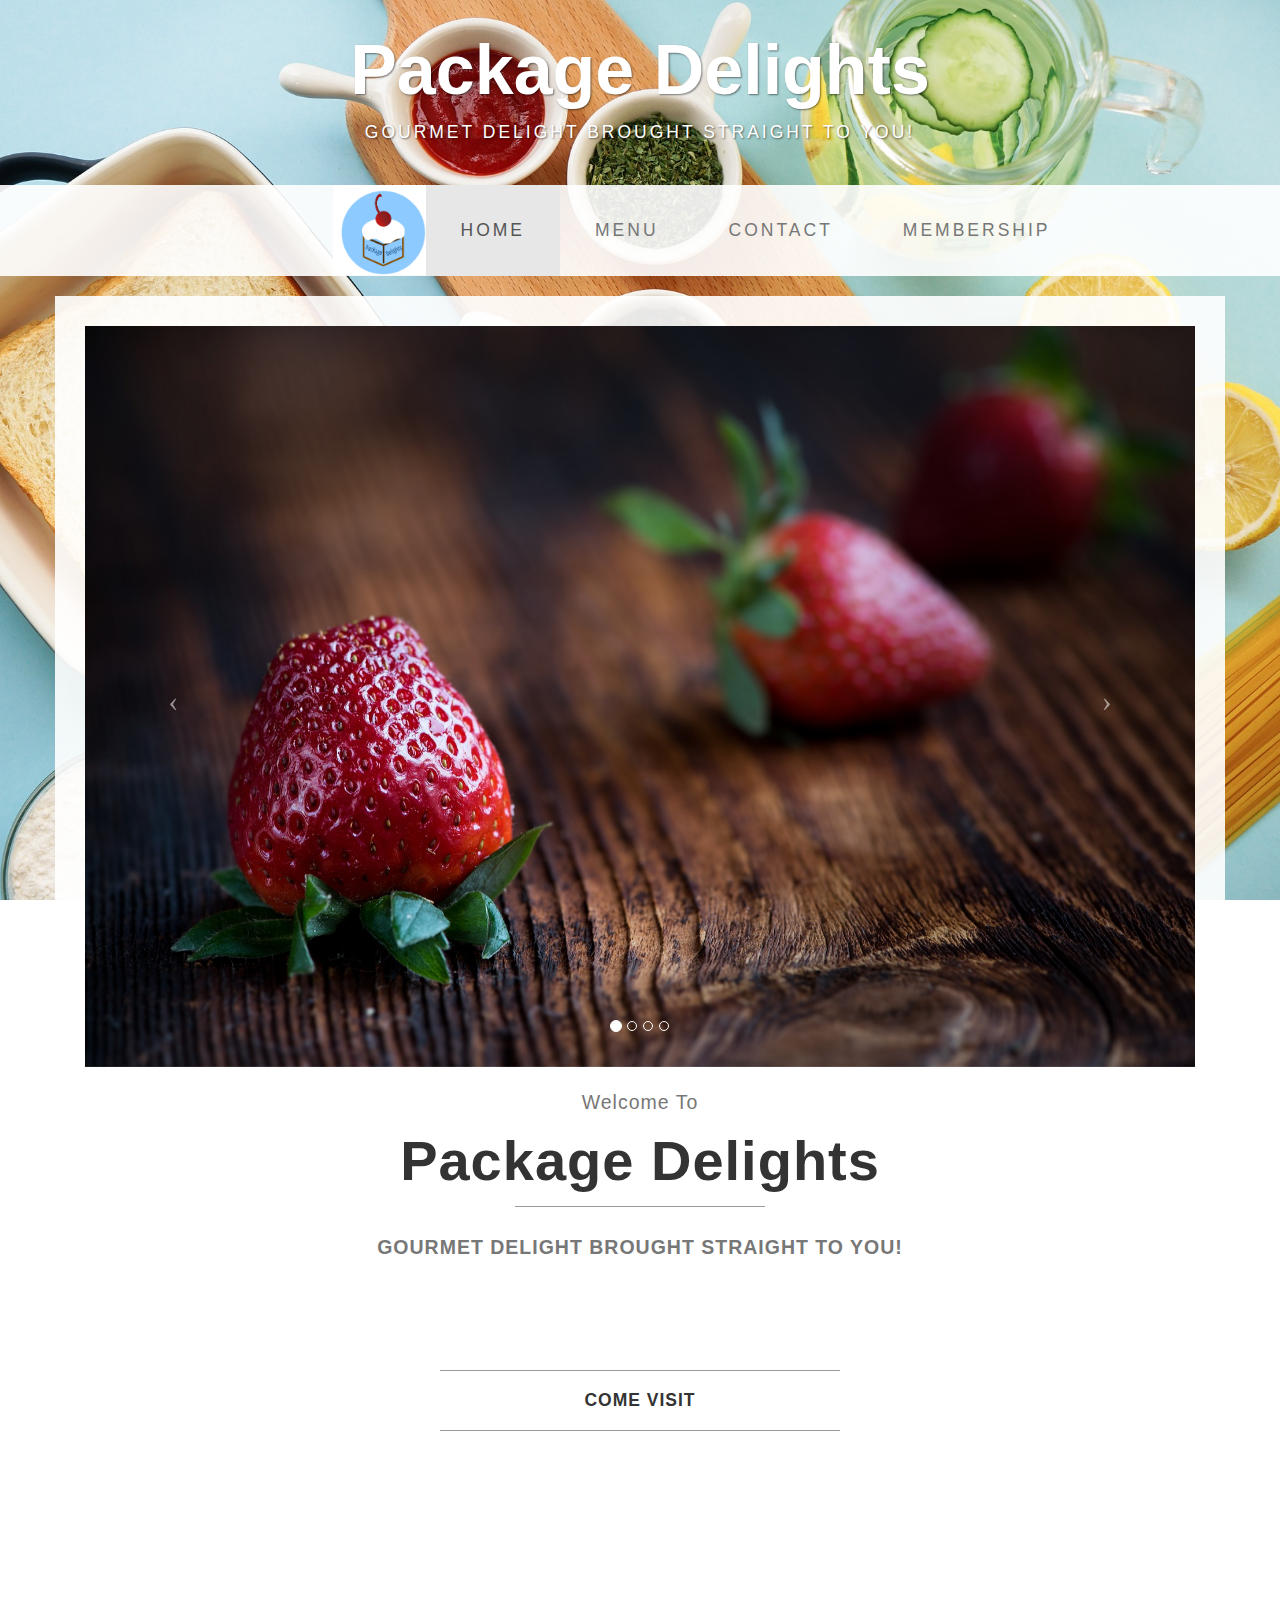
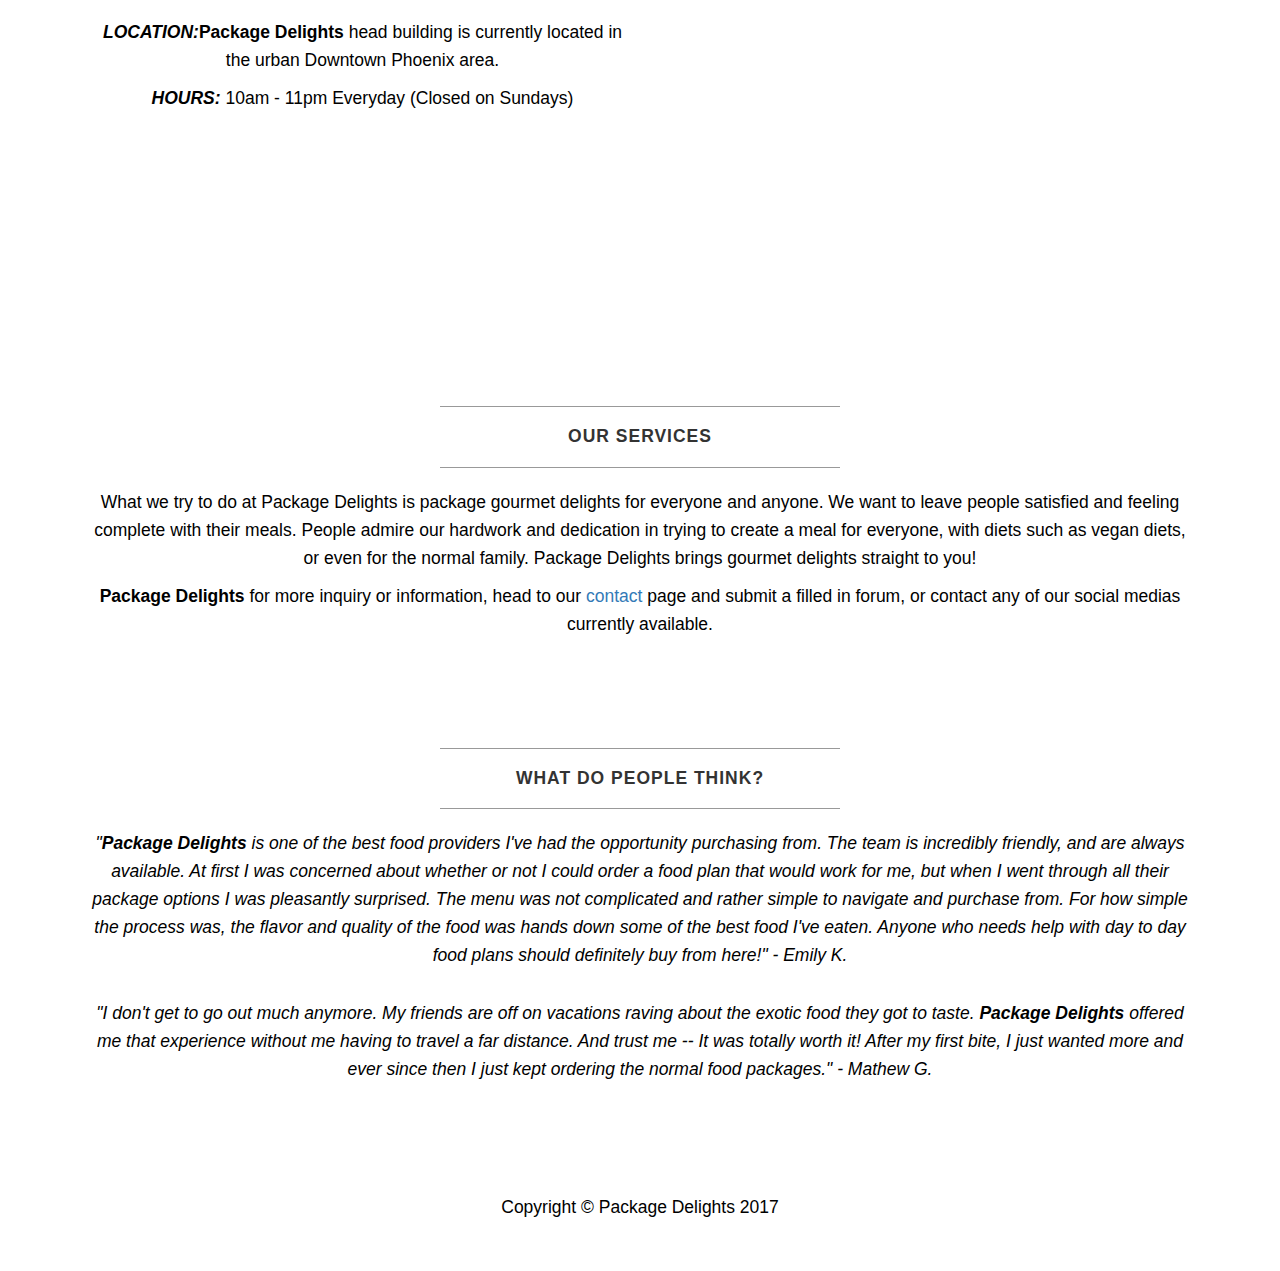
<file: index.html>
<!DOCTYPE html>
<html lang="en">

<head>

    <meta charset="utf-8">
    <meta http-equiv="X-UA-Compatible" content="IE=edge">
    <meta name="viewport" content="width=device-width, initial-scale=1">
    <meta name="description" content="">
    <meta name="author" content="">

    <title>Package Delights</title>

    <!-- Bootstrap Core CSS -->
    <link href="css/bootstrap.min.css" rel="stylesheet">

    <!-- Custom CSS -->
    <link href="css/styles.css" rel="stylesheet">
    <script src="https://ajax.googleapis.com/ajax/libs/jquery/2.2.2/jquery.min.js"></script>

</head>

<body>

    <div class="brand">Package Delights</div>
    <div class="address-bar">Gourmet delight brought straight to you!</div>

    <!-- Navigation -->
    <nav class="navbar navbar-default" role="navigation">
        <div class="container">
            <!-- Brand and toggle get grouped for better mobile display -->
            <div class="navbar-header">
                <button type="button" class="navbar-toggle" data-toggle="collapse" data-target="#bs-example-navbar-collapse-1">
                    <span class="sr-only">Toggle navigation</span>
                    <span class="icon-bar"></span>
                    <span class="icon-bar"></span>
                    <span class="icon-bar"></span>
                </button>
                <!-- navbar-brand is hidden on larger screens, but visible when the menu is collapsed -->
                <a class="navbar-brand" href="index.html">Package Delights</a>
            </div>
            <!-- Collect the nav links, forms, and other content for toggling -->
            <div class="collapse navbar-collapse" id="bs-example-navbar-collapse-1">
                <ul class="nav navbar-nav">
                  <li>
                    <img src="pdelights_imgs/logo2.0.png" alt="" id="navLogo">
                  </li>
                    <li class="active">
                        <a href="index.html">Home</a>
                    </li>
                    <li>
                        <a href="menu.html">Menu</a>
                    </li>
                    <li>
                        <a href="contact.html">Contact</a>
                    </li>
                    <li>
                      <a href="forum.html">Membership</a>
                    </li>
                </ul>
            </div>
            <!-- /.navbar-collapse -->
        </div>
        <!-- /.container -->
    </nav>

    <div class="container">

        <div class="row">
            <div class="box">
                <div class="col-lg-12 text-center">
                    <div id="carousel-example-generic" class="carousel slide">
                        <!-- Indicators -->
                        <ol class="carousel-indicators hidden-xs">
                            <li data-target="#carousel-example-generic" data-slide-to="0" class="active"></li>
                            <li data-target="#carousel-example-generic" data-slide-to="1"></li>
                            <li data-target="#carousel-example-generic" data-slide-to="2"></li>
                            <li data-target="#carousel-example-generic" data-slide-to="3"></li>
                        </ol>

                        <!-- Wrapper for slides -->
                        <div class="carousel-inner">
                            <div class="item active">
                                <img class="img-responsive img-full" src="pdelights_imgs/strawberries-main.jpg" alt="">
                            </div>
                            <div class="item">
                                <img class="img-responsive img-full" src="pdelights_imgs/mushrooms-main.jpg" alt="">
                            </div>
                            <div class="item">
                                <img class="img-responsive img-full" src="pdelights_imgs/Vegan_package.jpg" alt="">
                            </div>
                            <div class="item">
                                <img class="img-responsive img-full" src="pdelights_imgs/salad-main.jpg">
                            </div>
                        </div>

                        <!-- Controls -->
                        <a class="left carousel-control" href="#carousel-example-generic" data-slide="prev">
                            <span class="icon-prev"></span>
                        </a>
                        <a class="right carousel-control" href="#carousel-example-generic" data-slide="next">
                            <span class="icon-next"></span>
                        </a>
                    </div>
                    <h2 class="brand-before">
                        <small>Welcome to</small>
                    </h2>
                    <h1 class="brand-name">Package Delights</h1>
                    <hr class="tagline-divider">
                    <h2>
                        <small>
                            <strong>Gourmet Delight brought straight to you!</strong>
                        </small>
                    </h2>
                </div>
            </div>
        </div>



        <!-- Come Visit Information Box -->
        <div class="row">
            <div class="box">
                <div class="col-lg-12 text-center">
                    <hr>
                    <h2 class="intro-text text-center">
                        <strong>Come Visit</strong>
                    </h2>
                    <hr>

                  <div class="col-lg-6 location">

                    <hr class="visible-xs">
                    <p><strong><i>LOCATION:</i>Package Delights</strong> head building is currently located in the urban Downtown Phoenix area.</p>
                    <p><strong><i>HOURS:</i></strong> 10am - 11pm Everyday (Closed on Sundays)</p>
                  </div>


                    <!-- Embeded Map -->
                    <div class="col-lg-6">
                        <!-- Embedded Google Map using an iframe - to select your location find it on Google maps and paste the link as the iframe src. If you want to use the Google Maps API instead then have at it! -->
                        <iframe src="https://www.google.com/maps/embed?pb=!1m18!1m12!1m3!1d3328.342475283538!2d-112.06787488498723!3d33.4664332807693!2m3!1f0!2f0!3f0!3m2!1i1024!2i768!4f13.1!3m3!1m2!1s0x872b1214aa4a214f%3A0x8b8b5c4a924fcdc5!2s530+E+McDowell+Rd%2C+Phoenix%2C+AZ+85004!5e0!3m2!1sen!2sus!4v1495054034801" width="500" height="450" frameborder="0" style="border:0" allowfullscreen></iframe>
                    </div>
                    <!-- End of Embeded Map -->
                  </div>

            </div>
        </div>
        <!-- End of Come Visit Information Box -->



        <!-- Our Services Box -->



        <div class="row">
            <div class="box">
                <div class="col-lg-12 text-center">
                    <hr>
                    <h2 class="intro-text text-center">
                        <strong>Our Services</strong>
                    </h2>
                    <hr>
                    <p> What we try to do at Package Delights is package gourmet delights for everyone and anyone. We want to leave people satisfied and feeling complete with their meals. People admire our hardwork and dedication in trying to create a meal for everyone, with diets such as vegan diets, or even for the normal family. Package Delights brings gourmet delights straight to you!</p>

                    <p><strong>Package Delights</strong> for more inquiry or information, head to our <a href="contact.html">contact </a> page and submit a filled in forum, or contact any of our social medias currently available.</p>
                </div>
            </div>
        </div>

        <!-- End of Review Box -->

        <!-- End of Our Services Box -->

        <!-- Review Box -->
        <div class="row">
            <div class="box">
                <div class="col-lg-12 text-center">
                    <hr>
                    <h2 class="intro-text text-center">
                        <strong>What do people think?</strong>
                    </h2>
                    <hr>
                    <p><i>"<strong>Package Delights</strong> is one of the best food providers I've had the opportunity purchasing from. The team is incredibly friendly, and are always available. At first I was concerned about whether or not I could order a food plan that would work for me, but when I went through all their package options I was pleasantly surprised. The menu was not complicated and rather simple to navigate and purchase from. For how simple the process was, the flavor and quality of the food was hands down some of the best food I've eaten. Anyone who needs help with day to day food plans should definitely buy from here!"  - Emily K. </i></p> <br>

                    <p><i>"I don't get to go out much anymore. My friends are off on vacations raving about the exotic food they got to taste. <strong>Package Delights</strong> offered me that experience without me having to travel a far distance. And trust me -- It was totally worth it! After my first bite, I just wanted more and ever since then I just kept ordering the normal food packages." - Mathew G.</i></p>
                </div>
            </div>
        </div>
        <!-- End of Box -->

      </div>
      <!-- /.container -->


    <!-- Footer -->
    <footer>
        <div class="container">
            <div class="row">
                <div class="col-lg-12 text-center">
                    <p>Copyright &copy; Package Delights 2017</p>
                </div>
            </div>
        </div>
    </footer>
    <!-- Footer -->

    <!-- jQuery -->
    <!-- <script src="js/jquery.js"></script> -->
    <script src="https://ajax.googleapis.com/ajax/libs/jquery/3.2.1/jquery.min.js"></script>
   <!-- snippet in your web page. -->

    <!-- Bootstrap Core JavaScript -->
    <!-- <script src="js/bootstrap.min.js"></script> -->
    <!-- Latest compiled and minified JavaScript -->
    <script src="https://maxcdn.bootstrapcdn.com/bootstrap/3.3.7/js/bootstrap.min.js"     integrity="sha384-Tc5IQib027qvyjSMfHjOMaLkfuWVxZxUPnCJA7l2mCWNIpG9mGCD8wGNIcPD7Txa"     crossorigin="anonymous"></script>

    <!-- Script to Activate the Carousel -->
    <script>
    $('.carousel').carousel({
        interval: 5000 //changes the speed
    })
    </script>

</body>

</html>
</file>
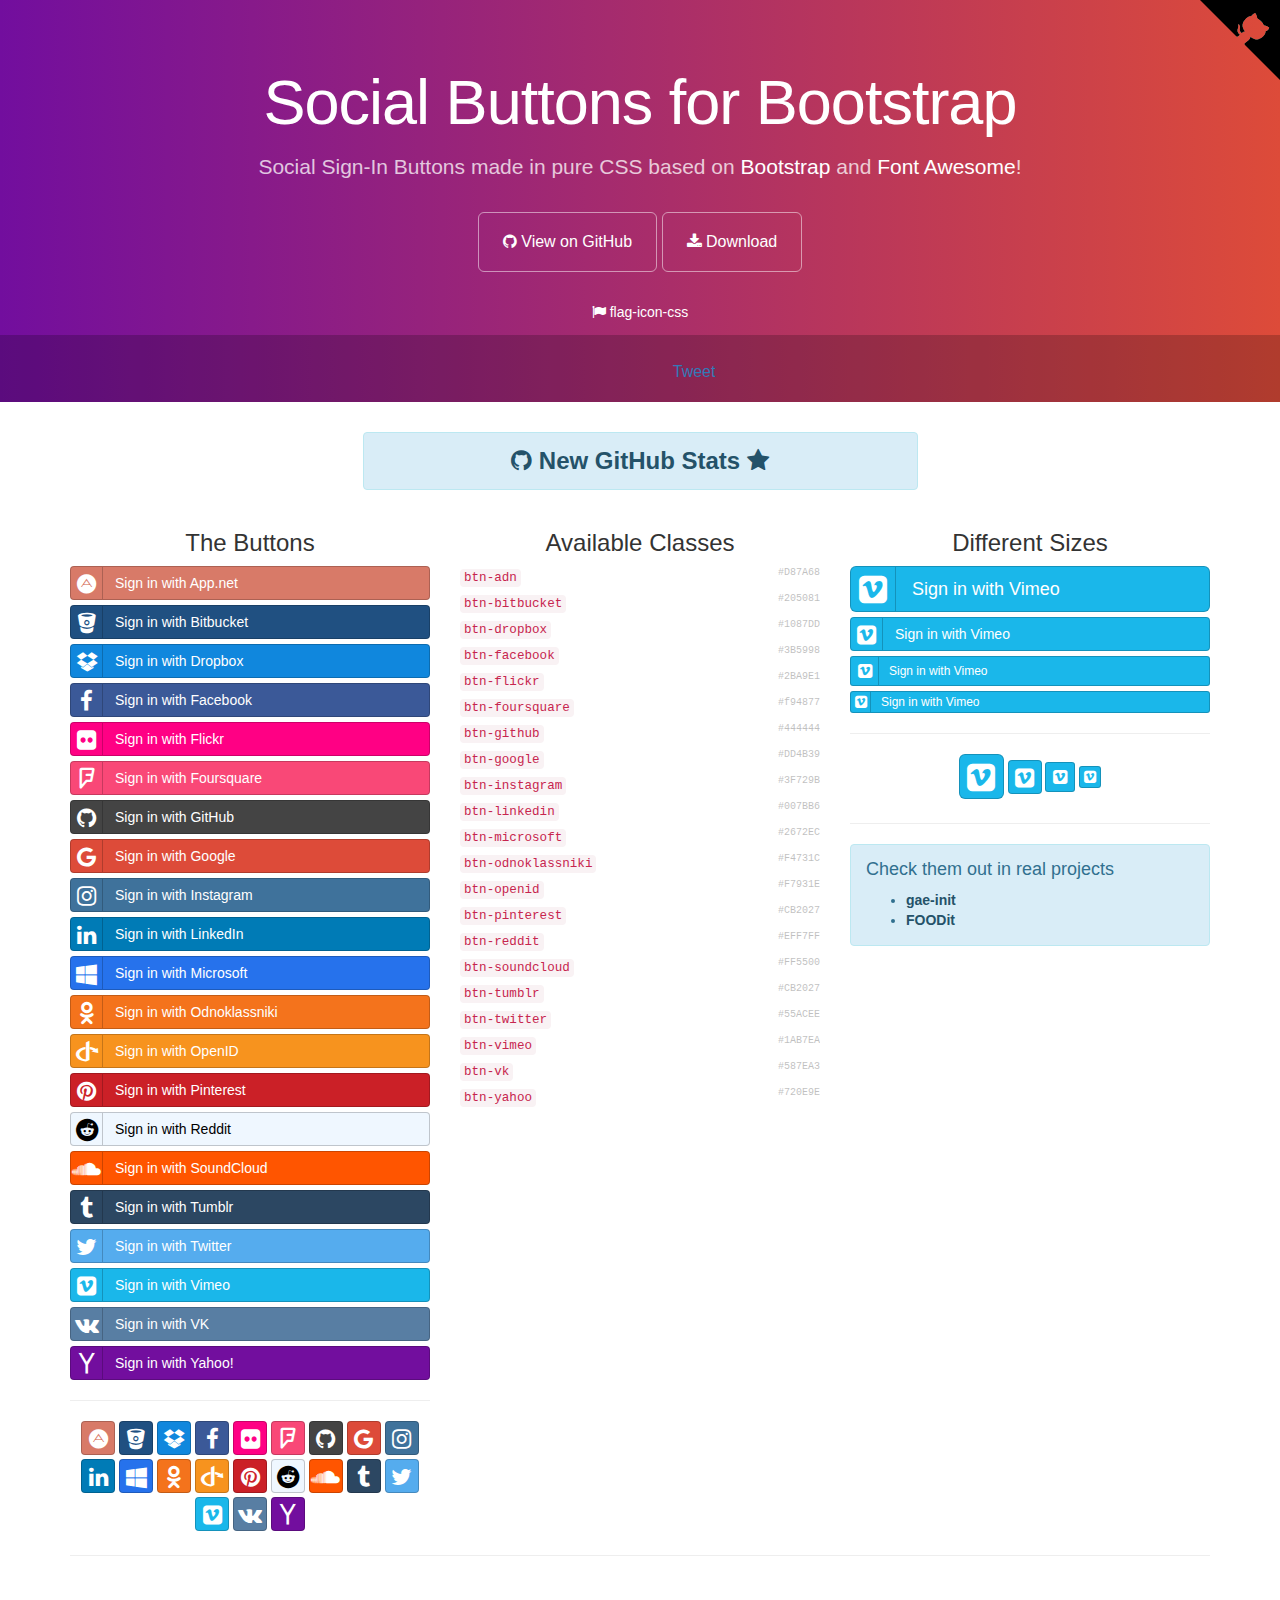
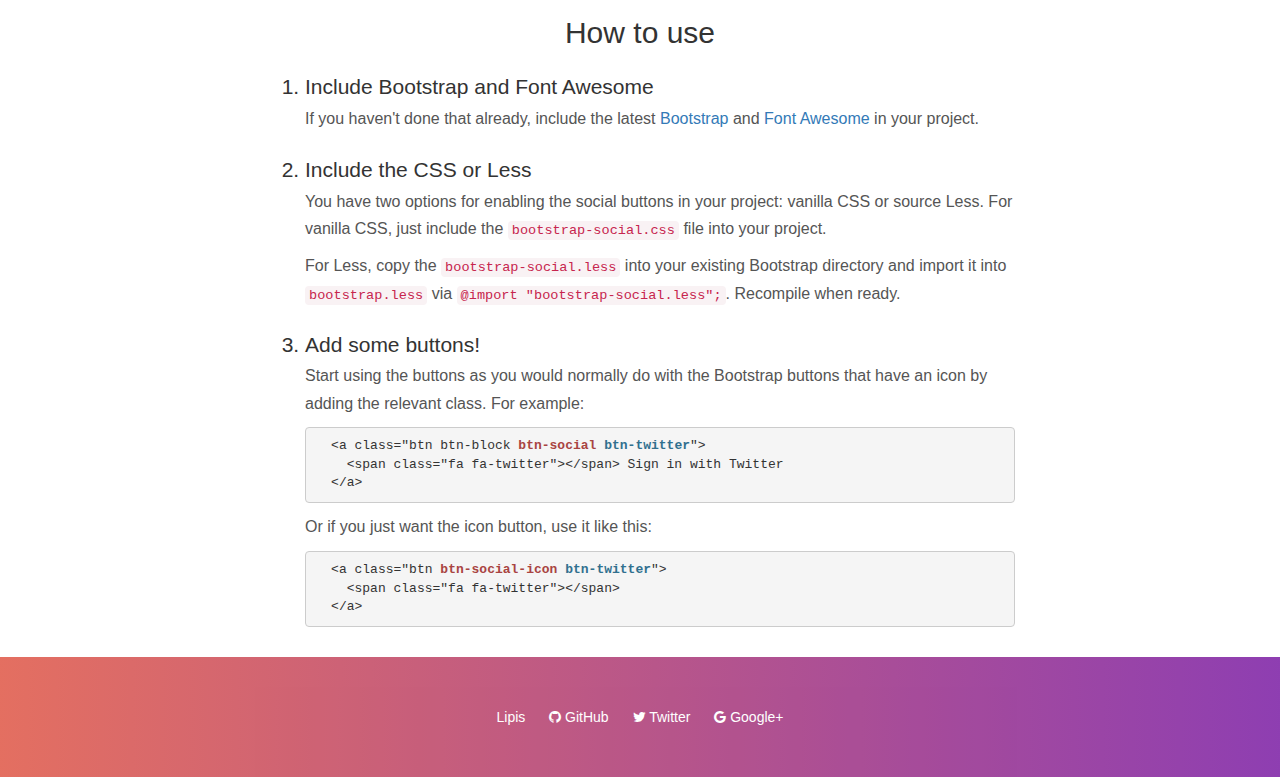
<file: fonts/bootstrap-social-gh-pages/index.html>
<!DOCTYPE html>
<html lang="en">
  <head>
    <meta charset="utf-8">
    <meta name="viewport" content="width=device-width, initial-scale=1.0">
    <meta property="og:title" content="Social Buttons for Bootstrap" />
    <meta property="og:description" content="Social Sign-In Buttons made in pure CSS based on Bootstrap and Font Awesome!" />
    <meta property="og:type" content="website" />
    <meta property="og:url" content="http://lipis.github.io/bootstrap-social/" />
    <meta property="og:image" content="http://lipis.github.io/bootstrap-social/assets/img/bootstrap-social.png" />

    <title>Social Buttons for Bootstrap</title>
    <link href="assets/css/bootstrap.css" rel="stylesheet">
    <link href="assets/css/font-awesome.css" rel="stylesheet">
    <link href="assets/css/docs.css" rel="stylesheet" >

    <link href="bootstrap-social.css" rel="stylesheet" >

    <script type="text/javascript">
      var _gaq = _gaq || [];
      _gaq.push(['_setAccount', 'UA-42119746-1']);
      _gaq.push(['_trackPageview']);

      (function() {
        var ga = document.createElement('script'); ga.type = 'text/javascript'; ga.async = true;
        ga.src = ('https:' == document.location.protocol ? 'https://ssl' : 'http://www') + '.google-analytics.com/ga.js';
        var s = document.getElementsByTagName('script')[0]; s.parentNode.insertBefore(ga, s);
      })();
    </script>
  </head>

  <body>
    <div class="jumbotron">
      <div class="container">
        <h1>Social Buttons for Bootstrap</h1>
        <p>
          Social Sign-In Buttons made in pure CSS based on
          <a href="https://getbootstrap.com/">Bootstrap</a> and
          <a href="https://fortawesome.github.io/Font-Awesome/">Font Awesome</a>!
        </p>
        <a href="https://github.com/lipis/bootstrap-social" class="btn btn-outline btn-lg" onclick="_gaq.push(['_trackEvent', 'exit', 'header', 'GitHub']);"><span class="fa fa-github"></span> View on GitHub</a>
        <a href="https://github.com/lipis/bootstrap-social/archive/gh-pages.zip" class="btn btn-outline btn-lg" onclick="_gaq.push(['_trackEvent', 'exit', 'download', 'bootstrap-social']);"><span class="fa fa-download"></span> Download</a>
        <ul class="jumbotron-links">
          <li><a href="http://lipis.github.io/flag-icon-css" onclick="_gaq.push(['_trackEvent', 'exit', 'header', 'flag-icon-css']);"><span class="fa fa-flag"></span> flag-icon-css</a></li>
        </ul>
      </div>
      <div class="bottom">
        <iframe src="https://ghbtns.com/github-btn.html?user=lipis&amp;repo=bootstrap-social&amp;type=watch&amp;count=true" class="social-share"></iframe>
        <a href="https://twitter.com/share" class="social-share twitter-share-button" data-url="http://lipis.github.io/bootstrap-social/" data-text="Social Sign-In Buttons made in pure CSS based on Bootstrap and Font Awesome!" data-via="lipis" data-hashtags="bootstrap css">Tweet</a>
      </div>
    </div>
    <div class="container">
      <div class="row">
        <div class="col-sm-offset-3 col-sm-6">
          <div class="alert alert-info text-center">
            <a class="alert-link h3" href="http://githubstats.lip.is/" onclick="_gaq.push(['_trackEvent', 'exit', 'banner', 'githubstats']);">
              <span class="fa fa-github"></span>
              New GitHub Stats
              <span class="fa fa-star"></span>
            </a>
          </div>
        </div>
      </div>

      <div class="row">
        <div class="col-sm-4 social-buttons">
          <h3 class="text-center">The Buttons</h3>
          <a class="btn btn-block btn-social btn-adn" onclick="_gaq.push(['_trackEvent', 'btn-social', 'click', 'btn-adn']);">
            <span class="fa fa-adn"></span> Sign in with App.net
          </a>
          <a class="btn btn-block btn-social btn-bitbucket" onclick="_gaq.push(['_trackEvent', 'btn-social', 'click', 'btn-bitbucket']);">
            <span class="fa fa-bitbucket"></span> Sign in with Bitbucket
          </a>
          <a class="btn btn-block btn-social btn-dropbox" onclick="_gaq.push(['_trackEvent', 'btn-social', 'click', 'btn-dropbox']);">
            <span class="fa fa-dropbox"></span> Sign in with Dropbox
          </a>
          <a class="btn btn-block btn-social btn-facebook" onclick="_gaq.push(['_trackEvent', 'btn-social', 'click', 'btn-facebook']);">
            <span class="fa fa-facebook"></span> Sign in with Facebook
          </a>
          <a class="btn btn-block btn-social btn-flickr" onclick="_gaq.push(['_trackEvent', 'btn-social', 'click', 'btn-flickr']);">
            <span class="fa fa-flickr"></span> Sign in with Flickr
          </a>
          <a class="btn btn-block btn-social btn-foursquare" onclick="_gaq.push(['_trackEvent', 'btn-social', 'click', 'btn-foursquare']);">
            <span class="fa fa-foursquare"></span> Sign in with Foursquare
          </a>
          <a class="btn btn-block btn-social btn-github" onclick="_gaq.push(['_trackEvent', 'btn-social', 'click', 'btn-github']);">
            <span class="fa fa-github"></span> Sign in with GitHub
          </a>
          <a class="btn btn-block btn-social btn-google" onclick="_gaq.push(['_trackEvent', 'btn-social', 'click', 'btn-google']);">
            <span class="fa fa-google"></span> Sign in with Google
          </a>
          <a class="btn btn-block btn-social btn-instagram" onclick="_gaq.push(['_trackEvent', 'btn-social', 'click', 'btn-instagram']);">
            <span class="fa fa-instagram"></span> Sign in with Instagram
          </a>
          <a class="btn btn-block btn-social btn-linkedin" onclick="_gaq.push(['_trackEvent', 'btn-social', 'click', 'btn-linkedin']);">
            <span class="fa fa-linkedin"></span> Sign in with LinkedIn
          </a>
          <a class="btn btn-block btn-social btn-microsoft" onclick="_gaq.push(['_trackEvent', 'btn-social', 'click', 'btn-microsoft']);">
            <span class="fa fa-windows"></span> Sign in with Microsoft
          </a>
          <a class="btn btn-block btn-social btn-odnoklassniki" onclick="_gaq.push(['_trackEvent', 'btn-social', 'click', 'btn-odnoklassniki']);">
            <span class="fa fa-odnoklassniki"></span> Sign in with Odnoklassniki
          </a>
          <a class="btn btn-block btn-social btn-openid" onclick="_gaq.push(['_trackEvent', 'btn-social', 'click', 'btn-openid']);">
            <span class="fa fa-openid"></span> Sign in with OpenID
          </a>
          <a class="btn btn-block btn-social btn-pinterest" onclick="_gaq.push(['_trackEvent', 'btn-social', 'click', 'btn-pinterest']);">
            <span class="fa fa-pinterest"></span> Sign in with Pinterest
          </a>
          <a class="btn btn-block btn-social btn-reddit" onclick="_gaq.push(['_trackEvent', 'btn-social', 'click', 'btn-reddit']);">
            <span class="fa fa-reddit"></span> Sign in with Reddit
          </a>
          <a class="btn btn-block btn-social btn-soundcloud" onclick="_gaq.push(['_trackEvent', 'btn-social', 'click', 'btn-soundcloud']);">
            <span class="fa fa-soundcloud"></span> Sign in with SoundCloud
          </a>
          <a class="btn btn-block btn-social btn-tumblr" onclick="_gaq.push(['_trackEvent', 'btn-social', 'click', 'btn-tumblr']);">
            <span class="fa fa-tumblr"></span> Sign in with Tumblr
          </a>
          <a class="btn btn-block btn-social btn-twitter" onclick="_gaq.push(['_trackEvent', 'btn-social', 'click', 'btn-twitter']);">
            <span class="fa fa-twitter"></span> Sign in with Twitter
          </a>
          <a class="btn btn-block btn-social btn-vimeo" onclick="_gaq.push(['_trackEvent', 'btn-social', 'click', 'btn-vimeo']);">
            <span class="fa fa-vimeo-square"></span> Sign in with Vimeo
          </a>
          <a class="btn btn-block btn-social btn-vk" onclick="_gaq.push(['_trackEvent', 'btn-social', 'click', 'btn-vk']);">
            <span class="fa fa-vk"></span> Sign in with VK
          </a>
          <a class="btn btn-block btn-social btn-yahoo" onclick="_gaq.push(['_trackEvent', 'btn-social', 'click', 'btn-yahoo']);">
            <span class="fa fa-yahoo"></span> Sign in with Yahoo!
          </a>

          <hr>

          <div class="text-center">
            <a class="btn btn-social-icon btn-adn" onclick="_gaq.push(['_trackEvent', 'btn-social-icon', 'click', 'btn-adn']);"><span class="fa fa-adn"></span></a>
            <a class="btn btn-social-icon btn-bitbucket" onclick="_gaq.push(['_trackEvent', 'btn-social-icon', 'click', 'btn-bitbucket']);"><span class="fa fa-bitbucket"></span></a>
            <a class="btn btn-social-icon btn-dropbox" onclick="_gaq.push(['_trackEvent', 'btn-social-icon', 'click', 'btn-dropbox']);"><span class="fa fa-dropbox"></span></a>
            <a class="btn btn-social-icon btn-facebook" onclick="_gaq.push(['_trackEvent', 'btn-social-icon', 'click', 'btn-facebook']);"><span class="fa fa-facebook"></span></a>
            <a class="btn btn-social-icon btn-flickr" onclick="_gaq.push(['_trackEvent', 'btn-social-icon', 'click', 'btn-flickr']);"><span class="fa fa-flickr"></span></a>
            <a class="btn btn-social-icon btn-foursquare" onclick="_gaq.push(['_trackEvent', 'btn-social-icon', 'click', 'btn-foursquare']);"><span class="fa fa-foursquare"></span></a>
            <a class="btn btn-social-icon btn-github" onclick="_gaq.push(['_trackEvent', 'btn-social-icon', 'click', 'btn-github']);"><span class="fa fa-github"></span></a>
            <a class="btn btn-social-icon btn-google" onclick="_gaq.push(['_trackEvent', 'btn-social-icon', 'click', 'btn-google']);"><span class="fa fa-google"></span></a>
            <a class="btn btn-social-icon btn-instagram" onclick="_gaq.push(['_trackEvent', 'btn-social-icon', 'click', 'btn-instagram']);"><span class="fa fa-instagram"></span></a>
            <a class="btn btn-social-icon btn-linkedin" onclick="_gaq.push(['_trackEvent', 'btn-social-icon', 'click', 'btn-linkedin']);"><span class="fa fa-linkedin"></span></a>
            <a class="btn btn-social-icon btn-microsoft" onclick="_gaq.push(['_trackEvent', 'btn-social-icon', 'click', 'btn-microsoft']);"><span class="fa fa-windows"></span></a>
            <a class="btn btn-social-icon btn-odnoklassniki" onclick="_gaq.push(['_trackEvent', 'btn-social-icon', 'click', 'btn-odnoklassniki']);"><span class="fa fa-odnoklassniki"></span></a>
            <a class="btn btn-social-icon btn-openid" onclick="_gaq.push(['_trackEvent', 'btn-social-icon', 'click', 'btn-openid']);"><span class="fa fa-openid"></span></a>
            <a class="btn btn-social-icon btn-pinterest" onclick="_gaq.push(['_trackEvent', 'btn-social-icon', 'click', 'btn-pinterest']);"><span class="fa fa-pinterest"></span></a>
            <a class="btn btn-social-icon btn-reddit" onclick="_gaq.push(['_trackEvent', 'btn-social-icon', 'click', 'btn-reddit']);"><span class="fa fa-reddit"></span></a>
            <a class="btn btn-social-icon btn-soundcloud" onclick="_gaq.push(['_trackEvent', 'btn-social-icon', 'click', 'btn-soundcloud']);"><span class="fa fa-soundcloud"></span></a>
            <a class="btn btn-social-icon btn-tumblr" onclick="_gaq.push(['_trackEvent', 'btn-social-icon', 'click', 'btn-tumblr']);"><span class="fa fa-tumblr"></span></a>
            <a class="btn btn-social-icon btn-twitter" onclick="_gaq.push(['_trackEvent', 'btn-social-icon', 'click', 'btn-twitter']);"><span class="fa fa-twitter"></span></a>
            <a class="btn btn-social-icon btn-vimeo" onclick="_gaq.push(['_trackEvent', 'btn-social-icon', 'click', 'btn-vimeo']);"><span class="fa fa-vimeo-square"></span></a>
            <a class="btn btn-social-icon btn-vk" onclick="_gaq.push(['_trackEvent', 'btn-social-icon', 'click', 'btn-vk']);"><span class="fa fa-vk"></span></a>
            <a class="btn btn-social-icon btn-yahoo" onclick="_gaq.push(['_trackEvent', 'btn-social-icon', 'click', 'btn-yahoo']);"><span class="fa fa-yahoo"></span></a>
          </div>
        </div>

        <div class="col-sm-4">
          <h3 class="text-center">Available Classes</h3>
          <ul class="social-class list-unstyled">
            <li data-code="adn" data-name="App.net"><code>btn-adn</code> <span class="social-hex">#D87A68</span></li>
            <li data-code="bitbucket" data-name="Bitbucket"><code>btn-bitbucket</code> <span class="social-hex">#205081</span></li>
            <li data-code="dropbox" data-name="Dropbox"><code>btn-dropbox</code> <span class="social-hex">#1087DD</span></li>
            <li data-code="facebook" data-name="Facebook"><code>btn-facebook</code> <span class="social-hex">#3B5998</span></li>
            <li data-code="flickr" data-name="Flickr"><code>btn-flickr</code> <span class="social-hex">#2BA9E1</span></li>
            <li data-code="foursquare" data-name="Foursquare"><code>btn-foursquare</code> <span class="social-hex">#f94877</span></li>
            <li data-code="github" data-name="GitHub"><code>btn-github</code> <span class="social-hex">#444444</span></li>
            <li data-code="google" data-name="Google"><code>btn-google</code> <span class="social-hex">#DD4B39</span></li>
            <li data-code="instagram" data-name="Instagram"><code>btn-instagram</code> <span class="social-hex">#3F729B</span></li>
            <li data-code="linkedin" data-name="LinkedIn"><code>btn-linkedin</code> <span class="social-hex">#007BB6</span></li>
            <li data-code="microsoft" data-icon="windows" data-name="Microsoft"><code>btn-microsoft</code> <span class="social-hex">#2672EC</span></li>
            <li data-code="odnoklassniki" data-name="Odnoklassniki"><code>btn-odnoklassniki</code> <span class="social-hex">#F4731C</span></li>
            <li data-code="openid" data-name="OpenID"><code>btn-openid</code> <span class="social-hex">#F7931E</span></li>
            <li data-code="pinterest" data-name="Pinterest"><code>btn-pinterest</code> <span class="social-hex">#CB2027</span></li>
            <li data-code="reddit" data-name="Reddit"><code>btn-reddit</code> <span class="social-hex">#EFF7FF</span></li>
            <li data-code="soundcloud" data-name="SoundCloud"><code>btn-soundcloud</code> <span class="social-hex">#FF5500</span></li>
            <li data-code="tumblr" data-name="Tumblr"><code>btn-tumblr</code> <span class="social-hex">#CB2027</span></li>
            <li data-code="twitter" data-name="Twitter"><code>btn-twitter</code> <span class="social-hex">#55ACEE</span></li>
            <li data-code="vimeo" data-icon="vimeo-square" data-name="Vimeo"><code>btn-vimeo</code> <span class="social-hex">#1AB7EA</span></li>
            <li data-code="vk" data-name="VK"><code>btn-vk</code> <span class="social-hex">#587EA3</span></li>
            <li data-code="yahoo" data-name="Yahoo!"><code>btn-yahoo</code> <span class="social-hex">#720E9E</span></li>
          </ul>
        </div>
        <div class="col-sm-4">
          <div class="social-sizes">
            <h3 class="text-center">Different Sizes</h3>
            <a class="btn btn-block btn-social btn-lg btn-google" onclick="_gaq.push(['_trackEvent', 'btn-social', 'click', 'btn-lg']);">
              <span class="fa fa-google"></span>
              Sign in with Google
            </a>
            <a class="btn btn-block btn-social btn-google" onclick="_gaq.push(['_trackEvent', 'btn-social', 'click', 'btn-md']);">
              <span class="fa fa-google"></span>
              Sign in with Google
            </a>
            <a class="btn btn-block btn-social btn-sm btn-google" onclick="_gaq.push(['_trackEvent', 'btn-social', 'click', 'btn-sm']);">
              <span class="fa fa-google"></span>
              Sign in with Google
            </a>
            <a class="btn btn-block btn-social btn-xs btn-google" onclick="_gaq.push(['_trackEvent', 'btn-social', 'click', 'btn-xs']);">
              <span class="fa fa-google"></span>
              Sign in with Google
            </a>
            <hr>
            <div class="text-center">
              <a class="btn btn-social-icon btn-lg btn-google" onclick="_gaq.push(['_trackEvent', 'btn-social-icon', 'click', 'btn-lg']);"><span class="fa fa-google"></span></a>
              <a class="btn btn-social-icon btn-google" onclick="_gaq.push(['_trackEvent', 'btn-social-icon', 'click', 'btn-md']);"><span class="fa fa-google"></span></a>
              <a class="btn btn-social-icon btn-sm btn-google" onclick="_gaq.push(['_trackEvent', 'btn-social-icon', 'click', 'btn-sm']);"><span class="fa fa-google"></span></a>
              <a class="btn btn-social-icon btn-xs btn-google" onclick="_gaq.push(['_trackEvent', 'btn-social-icon', 'click', 'btn-xs']);"><span class="fa fa-google"></span></a>
            </div>
          </div>
          <hr>
          <div class="alert alert-info">
            <h4>Check them out in real projects</h4>
            <ul>
              <li><a class="alert-link" href="https://gae-init.appspot.com/signin/" onclick="_gaq.push(['_trackEvent', 'exit', 'body', 'gae-init']);">gae-init</a></li>
              <li><a class="alert-link" href="https://restaurant.app.foodit.com/rms/signin" onclick="_gaq.push(['_trackEvent', 'exit', 'body', 'foodit']);">FOODit</a></li>
            </ul>
          </div>
        </div>
      </div>
      <hr>
    </div>
    <div class="how-to">
      <div class="container">
        <div class="row">
          <div class="col-md-8 col-md-offset-2">
            <h2>How to use</h2>
            <ol>
              <li>
                Include Bootstrap and Font Awesome
                <p>
                  If you haven't done that already, include the latest
                  <a href="http://twitter.github.io/bootstrap/">Bootstrap</a>
                  and <a href="http://fortawesome.github.io/Font-Awesome/">Font Awesome</a> in your project.
                </p>
              </li>
              <li>
                Include the CSS or Less
                <p>
                  You have two options for enabling the social buttons in your project:
                  vanilla CSS or source Less. For vanilla CSS, just include the
                  <code>bootstrap-social.css</code> file into your project.
                </p>
                <p>
                  For Less, copy the <code>bootstrap-social.less</code> into
                  your existing Bootstrap directory and import it into
                  <code>bootstrap.less</code> via
                  <code>@import "bootstrap-social.less";</code>. Recompile when ready.
                </p>
              </li>
              <li>
                Add some buttons!
                <p>
                  Start using the buttons as you would normally do with the
                  Bootstrap buttons that have an icon by adding the relevant
                  class. For example:
                </p>
                <pre>
  &lt;a class=&quot;btn btn-block <strong class="text-danger">btn-social</strong> <strong class="text-info">btn-twitter</strong>&quot;&gt;
    &lt;span class=&quot;fa fa-twitter&quot;&gt;&lt;/span&gt; Sign in with Twitter
  &lt;/a&gt;</pre>
                <p>
                  Or if you just want the icon button, use it like this:
                </p>
                <pre>
  &lt;a class=&quot;btn <strong class="text-danger">btn-social-icon</strong> <strong class="text-info">btn-twitter</strong>&quot;&gt;
    &lt;span class=&quot;fa fa-twitter&quot;&gt;&lt;/span&gt;
  &lt;/a&gt;</pre>
              </li>
            </ol>
          </div>
        </div>
      </div>
    </div>
    <footer>
      <ul class="links">
        <li><a href="https://lip.is" onclick="_gaq.push(['_trackEvent', 'exit', 'footer', 'Lipis']);">Lipis</a></li>
        <li><a href="https://github.com/lipis" onclick="_gaq.push(['_trackEvent', 'exit', 'footer', 'GitHub']);"><span class="fa fa-github"></span> GitHub</a></li>
        <li><a href="https://twitter.com/lipis" onclick="_gaq.push(['_trackEvent', 'exit', 'footer', 'Twitter']);"><span class="fa fa-twitter"></span> Twitter</a></li>
        <li><a href="https://google.com/+PanayiotisLipiridis" onclick="_gaq.push(['_trackEvent', 'exit', 'footer', 'Google+']);"><span class="fa fa-google"></span> Google+</a></li>
      </ul>
    </footer>
    <a href="https://github.com/lipis/bootstrap-social" title="Fork me on GitHub" class="github-corner"><svg width="80" height="80" viewbox="0 0 250 250"><title>Fork me on GitHub</title><path d="M0 0h250v250"></path><path d="M127.4 110c-14.6-9.2-9.4-19.5-9.4-19.5 3-7 1.5-11 1.5-11-1-6.2 3-2 3-2 4 4.7 2 11 2 11-2.2 10.4 5 14.8 9 16.2" fill="currentColor" style="transform-origin:130px 110px" class="octo-arm"></path><path d="M113.2 114.3s3.6 1.6 4.7.6l15-13.7c3-2.4 6-3 8.2-2.7-8-11.2-14-25 3-41 4.7-4.4 10.6-6.4 16.2-6.4.6-1.6 3.6-7.3 11.8-10.7 0 0 4.5 2.7 6.8 16.5 4.3 2.7 8.3 6 12 9.8 3.3 3.5 6.7 8 8.6 12.3 14 3 16.8 8 16.8 8-3.4 8-9.4 11-11.4 11 0 5.8-2.3 11-7.5 15.5-16.4 16-30 9-40 .2 0 3-1 7-5.2 11l-13.3 11c-1 1 .5 5.3.8 5z" fill="currentColor" class="octo-body"></path></svg><style> .github-corner svg{position:absolute;right:0;top:0;mix-blend-mode:darken;color:#ffffff;fill:#000000;}.github-corner:hover .octo-arm{animation:octocat-wave .56s;}@keyframes octocat-wave{0%, 100%{transform:rotate(0);}20%, 60%{transform:rotate(-20deg);}40%, 80%{transform:rotate(10deg);}}</style></a>
    <!-- Some JavaScript that is used only in this demo, not needed for the buttons -->
    <script src="assets/js/jquery.js"></script>
    <script src="assets/js/docs.js"></script>
    <script>
      !function(d,s,id){var js,fjs=d.getElementsByTagName(s)[0],p=/^http:/.test(d.location)?'http':'https';if(!d.getElementById(id)){js=d.createElement(s);js.id=id;js.src=p+'://platform.twitter.com/widgets.js';fjs.parentNode.insertBefore(js,fjs);}}(document, 'script', 'twitter-wjs');
    </script>
  </body>
</html>
</file>
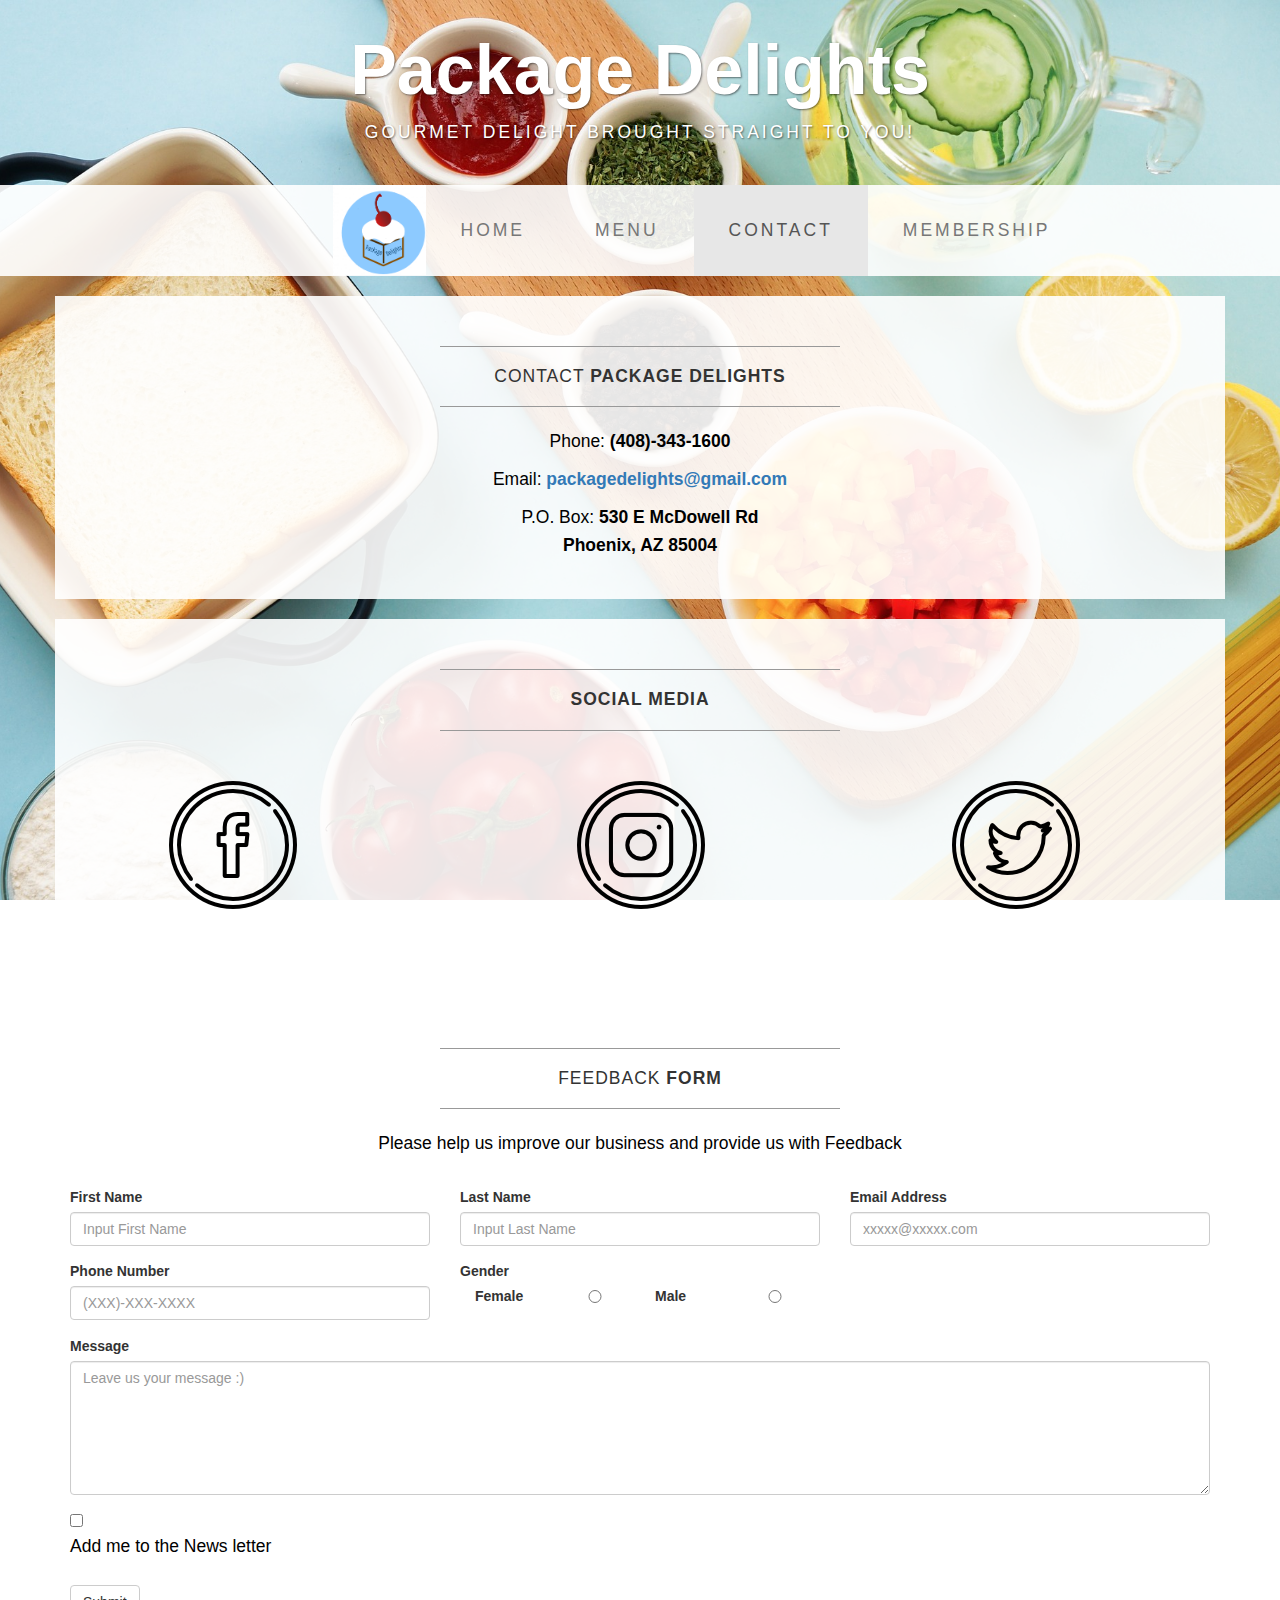
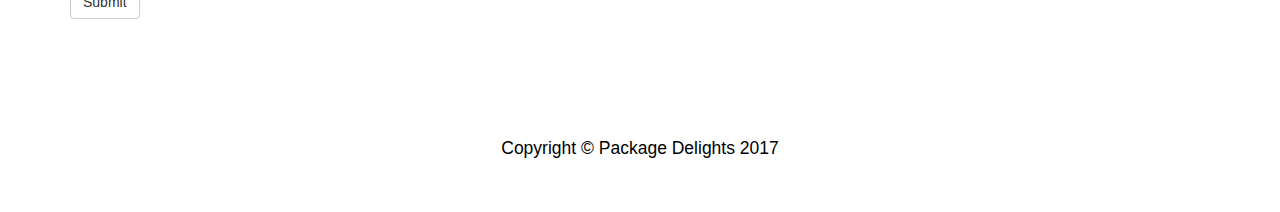
<file: contact.html>
<!--  -->

<!DOCTYPE html>
<html lang="en">

<head>

    <meta charset="utf-8">
    <meta http-equiv="X-UA-Compatible" content="IE=edge">
    <meta name="viewport" content="width=device-width, initial-scale=1">
    <meta name="description" content="">
    <meta name="author" content="">

    <title>Contact</title>

    <!-- Bootstrap Core CSS -->
    <link href="css/bootstrap.min.css" rel="stylesheet">

    <!-- Custom CSS -->
    <link href="css/styles.css" rel="stylesheet">
    <script type="text/javascript" src="form.js"></script>



</head>

<body>

    <div class="brand">Package Delights</div>
    <div class="address-bar">Gourmet delight brought straight to you!</div>

    <!-- Navigation -->
    <nav class="navbar navbar-default" role="navigation">
        <div class="container">
            <!-- Brand and toggle get grouped for better mobile display -->
            <div class="navbar-header">
                <button type="button" class="navbar-toggle" data-toggle="collapse" data-target="#bs-example-navbar-collapse-1">
                    <span class="sr-only">Toggle navigation</span>
                    <span class="icon-bar"></span>
                    <span class="icon-bar"></span>
                    <span class="icon-bar"></span>
                </button>
                <!-- navbar-brand is hidden on larger screens, but visible when the menu is collapsed -->
                <a class="navbar-brand" href="index.html">Package Delights</a>
            </div>
            <!-- Collect the nav links, forms, and other content for toggling -->
            <div class="collapse navbar-collapse" id="bs-example-navbar-collapse-1">
                <ul class="nav navbar-nav">
                  <li>
                    <img src="pdelights_imgs/logo2.0.png" alt="" id="navLogo">
                  </li>
                    <li>
                        <a href="index.html">Home</a>
                    </li>
                    <li>
                        <a href="menu.html">Menu</a>
                    </li>
                    <li class="active">
                        <a href="contact.html">Contact</a>
                    </li>
                    <li>
                      <a href="forum.html">Membership</a>
                    </li>
                </ul>
            </div>
            <!-- /.navbar-collapse -->
        </div>
        <!-- /.container -->
    </nav>

    <div class="container">

        <!-- Contact Package Delights Box -->
        <div class="row">
            <div class="box">
                <div class="col-lg-12">
                    <hr>
                    <h2 class="intro-text text-center">Contact
                        <strong>Package Delights</strong>
                    </h2>
                    <hr>
                </div>

                <div class="col-md-12 text-center">
                    <p class="ph">Phone:
                        <strong>(408)-343-1600</strong>
                    </p>
                    <p>Email:
                        <strong><a href="mailto:packagedelights@gmail.com">packagedelights@gmail.com</a></strong>
                    </p>
                    <p>P.O. Box:
                        <strong>530 E McDowell Rd
                            <br>Phoenix, AZ 85004</strong>
                    </p>

                </div>
                <div class="clearfix"></div>
            </div>
        </div>
        <!-- End of Contact Package Delights Box -->


        <!-- Social Media Box -->
        <div class="row">
            <div class="box">
                <div class="col-lg-12">
                    <hr>
                    <h2 class="intro-text text-center">
                        <strong>Social Media</strong>
                    </h2>

                    <hr>
                </div>

                <div class="row" id="socialMedia">
                  <div class="col-md-4">
                    <a href="https://www.facebook.com/package.delights.1"><img class="img-responsive img-circle" src="img/facebook.png" alt=""></a>
                  </div>

                  <div class="col-md-4" id="socialMedia">
                    <a href="https://www.instagram.com/package_delights/"><img class="img-responsive img-circle" src="img/instagram.png" alt=""></a>
                  </div>

                  <div class="col-md-4" id="socialMedia">
                    <a href="https://twitter.com/Package_Delight"><img class="img-responsive img-circle" src="img/twitter.png" alt=""></a>
                  </div>
                </div>

        </div>
        <!-- End of Social Media Box -->

        <!-- Contact Form Box -->
        <div class="row">
            <div class="box">
                <div class="col-lg-12">
                    <hr>
                    <h2 class="intro-text text-center">Feedback
                        <strong>form</strong>
                    </h2>
                    <hr>

                    <p class="text-center">Please help us improve our business and provide us with Feedback</p>
                    <br>

                    <div id="errorText"></div>
                    <form role="form" novalidate="novalidate" action="formValid.html">
                        <div class="row">
                          <!-- First Name -->
                            <div class="form-group col-lg-4">
                                <label>First Name</label>
                                <input type="text" class="form-control" placeholder="Input First Name" required="required">
                                <div class="errorMessage"></div>
                            </div>

                            <!-- Last Name -->
                            <div class="form-group col-lg-4">
                                <label>Last Name</label>
                                <input type="text" class="form-control" placeholder="Input Last Name" required="required">
                                <div class="errorMessage"></div>
                            </div>

                            <!-- Email Address -->
                            <div class="form-group col-lg-4">
                                <label>Email Address</label>
                                <input type="email" class="form-control" placeholder="xxxxx@xxxxx.com" required="required">
                                <div class="errorMessage"></div>
                            </div>

                            <!-- Phone Number -->
                            <div class="form-group col-lg-4">
                                <label>Phone Number</label>
                                <input type="tel" class="form-control" placeholder="(XXX)-XXX-XXXX" required="required">
                                <div class="errorMessage"></div>
                            </div>

                            <!-- Gender -->
                            <div class="form-group col-lg-4">
                              <label>Gender</label>
                            <br>
                              <div>
                                <label class="form-group col-sm-3">Female</label>
                                <input type="radio" class="form-group col-sm-3">
                                <label class="form-group col-sm-3">Male</label>
                                <input type="radio" class="form-group col-sm-3">
                              </div>
                            </div>



                            <!-- Message -->
                            <div class="clearfix"></div>
                            <div class="form-group col-lg-12">
                                <label>Message</label>
                                <textarea id="messageBox" class="form-control" rows="6" placeholder="Leave us your message :)"></textarea>
                                <div class="errorMessage"></div>
                            </div>


                            <!-- Validate Information -->
                            <div class="form-group col-lg-4">
                              <input type="checkbox">
                              <p>Add me to the News letter</p>
                            </div>
                            <div class="form-group col-lg-12">
                                <input type="hidden" name="save" value="contact">
                                <button type="submit" class="btn btn-default">Submit</button>
                            </div>
                        </div>
                    </form>
                </div>
            </div>
        </div>
        <!-- End of Contact Form Box -->

    </div>
    </div>
    <!-- /.container -->

    <footer>
        <div class="container">
            <div class="row">
                <div class="col-lg-12 text-center">
                    <p>Copyright &copy; Package Delights 2017</p>
                </div>
            </div>
        </div>
    </footer>

    <!-- jQuery -->
    <!-- <script src="js/jquery.js"></script> -->
    <script src="https://ajax.googleapis.com/ajax/libs/jquery/3.2.1/jquery.min.js"></script>
   <!-- snippet in your web page. -->

    <!-- Bootstrap Core JavaScript -->
    <!-- <script src="js/bootstrap.min.js"></script> -->
    <!-- Latest compiled and minified JavaScript -->
    <script src="https://maxcdn.bootstrapcdn.com/bootstrap/3.3.7/js/bootstrap.min.js"
    integrity="sha384-Tc5IQib027qvyjSMfHjOMaLkfuWVxZxUPnCJA7l2mCWNIpG9mGCD8wGNIcPD7Txa"
    crossorigin="anonymous"></script>

    <!-- Script to Activate the Carousel -->
    <script>
    $('.carousel').carousel({
        interval: 5000 //changes the speed
    })
    </script>

</body>

</html>
</file>
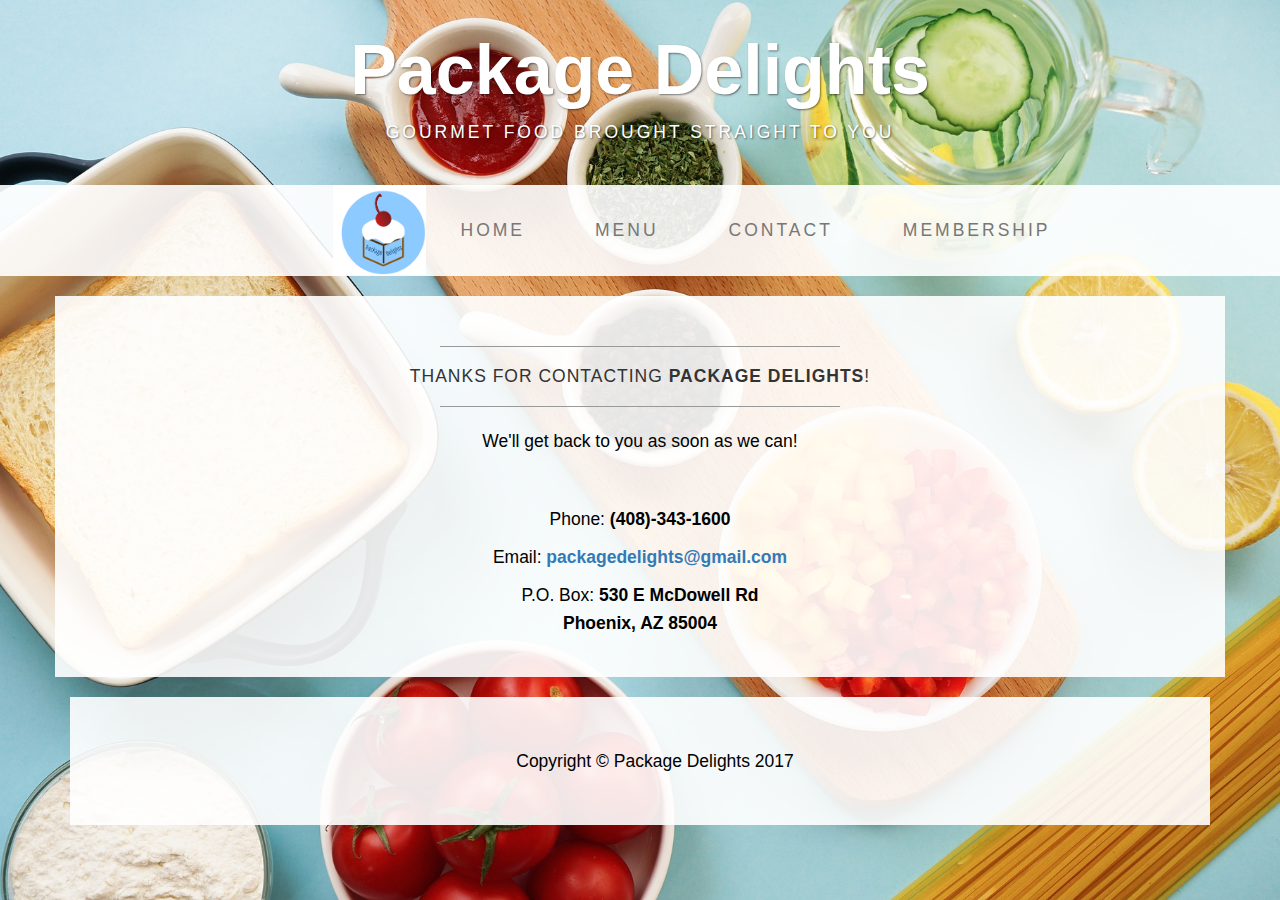
<file: formValid.html>
<!DOCTYPE html>
<html lang="en">

<head>

    <meta charset="utf-8">
    <meta http-equiv="X-UA-Compatible" content="IE=edge">
    <meta name="viewport" content="width=device-width, initial-scale=1">
    <meta name="description" content="">
    <meta name="author" content="">

    <title>Thanks!</title>

    <!-- Bootstrap Core CSS -->
    <link href="css/bootstrap.min.css" rel="stylesheet">

    <!-- Custom CSS -->
    <link href="css/styles.css" rel="stylesheet">




</head>

<body>

    <div class="brand">Package Delights</div>
    <div class="address-bar">Gourmet food brought straight to you</div>

    <!-- Navigation -->
    <nav class="navbar navbar-default" role="navigation">
        <div class="container">
            <!-- Brand and toggle get grouped for better mobile display -->
            <div class="navbar-header">
                <button type="button" class="navbar-toggle" data-toggle="collapse" data-target="#bs-example-navbar-collapse-1">
                    <span class="sr-only">Toggle navigation</span>
                    <span class="icon-bar"></span>
                    <span class="icon-bar"></span>
                    <span class="icon-bar"></span>
                </button>
                <!-- navbar-brand is hidden on larger screens, but visible when the menu is collapsed -->
                <a class="navbar-brand" href="index.html">Package Delights</a>
            </div>
            <!-- Collect the nav links, forms, and other content for toggling -->
            <div class="collapse navbar-collapse" id="bs-example-navbar-collapse-1">
                <ul class="nav navbar-nav">
                  <li>
                    <img src="pdelights_imgs/logo2.0.png" alt="" id="navLogo">
                  </li>
                    <li>
                        <a href="index.html">Home</a>
                    </li>
                    <li>
                        <a href="menu.html">Menu</a>
                    </li>
                    <li>
                        <a href="contact.html">Contact</a>
                    </li>
                    <li>
                      <a href="forum.html">Membership</a>
                    </li>
                </ul>
            </div>
            <!-- /.navbar-collapse -->
        </div>
        <!-- /.container -->
    </nav>

    <div class="container">

        <!-- Contact Package Delights Box -->
        <div class="row">
            <div class="box">
                <div class="col-lg-12">
                    <hr>
                    <h2 class="intro-text text-center">Thanks for contacting
                        <strong>Package Delights</strong>!
                    </h2>
                    <hr>
                </div>

                <div class="col-md-12 text-center">
                    <p>We'll get back to you as soon as we can!</p>
                    <br>
                    <br>
                    <p class="ph">Phone:
                        <strong>(408)-343-1600</strong>
                    </p>
                    <p>Email:
                        <strong><a href="mailto:packagedelights@gmail.com">packagedelights@gmail.com</a></strong>
                    </p>
                    <p>P.O. Box:
                        <strong>530 E McDowell Rd
                            <br>Phoenix, AZ 85004</strong>
                    </p>

                </div>
                <div class="clearfix"></div>
            </div>
        </div>
        <!-- End of Contact Package Delights Box -->



    <footer>
        <div class="container">
            <div class="row">
                <div class="col-lg-12 text-center">
                    <p>Copyright &copy; Package Delights 2017</p>
                </div>
            </div>
        </div>
    </footer>

    <!-- jQuery -->
    <!-- <script src="js/jquery.js"></script> -->
    <script src="https://ajax.googleapis.com/ajax/libs/jquery/3.2.1/jquery.min.js"></script>
   <!-- snippet in your web page. -->

    <!-- Bootstrap Core JavaScript -->
    <!-- <script src="js/bootstrap.min.js"></script> -->
    <!-- Latest compiled and minified JavaScript -->
    <script src="https://maxcdn.bootstrapcdn.com/bootstrap/3.3.7/js/bootstrap.min.js"
    integrity="sha384-Tc5IQib027qvyjSMfHjOMaLkfuWVxZxUPnCJA7l2mCWNIpG9mGCD8wGNIcPD7Txa"
    crossorigin="anonymous"></script>

    <!-- Script to Activate the Carousel -->
    <script>
    $('.carousel').carousel({
        interval: 5000 //changes the speed
    })
    </script>

</body>

</html>
</file>
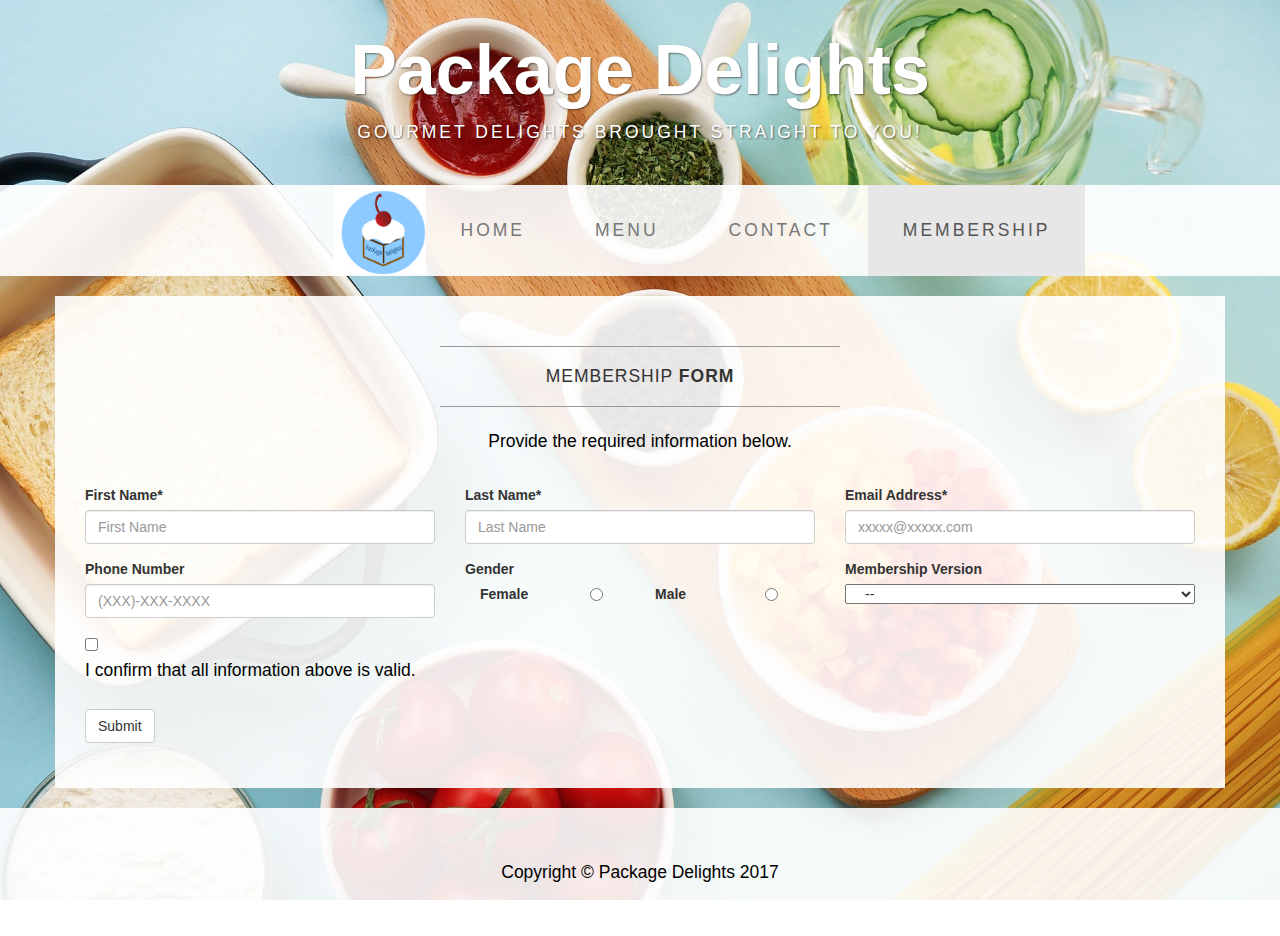
<file: forum.html>
<!DOCTYPE html>
<html lang="en">

<head>

    <meta charset="utf-8">
    <meta http-equiv="X-UA-Compatible" content="IE=edge">
    <meta name="viewport" content="width=device-width, initial-scale=1">
    <meta name="description" content="">
    <meta name="author" content="">

    <title>Membership</title>

    <!-- Bootstrap Core CSS -->
    <link href="css/bootstrap.min.css" rel="stylesheet">

    <!-- Custom CSS -->
    <link href="css/styles.css" rel="stylesheet">
    <script type="text/javascript" src="form.js"></script>



</head>

<body>

    <div class="brand">Package Delights</div>
    <div class="address-bar">Gourmet delights brought straight to you!</div>

    <!-- Navigation -->
    <nav class="navbar navbar-default" role="navigation">
        <div class="container">
            <!-- Brand and toggle get grouped for better mobile display -->
            <div class="navbar-header">
                <button type="button" class="navbar-toggle" data-toggle="collapse" data-target="#bs-example-navbar-collapse-1">
                    <span class="sr-only">Toggle navigation</span>
                    <span class="icon-bar"></span>
                    <span class="icon-bar"></span>
                    <span class="icon-bar"></span>
                </button>
                <!-- navbar-brand is hidden on larger screens, but visible when the menu is collapsed -->
                <a class="navbar-brand" href="index.html">Package Delights</a>
            </div>
            <!-- Collect the nav links, forms, and other content for toggling -->
            <div class="collapse navbar-collapse" id="bs-example-navbar-collapse-1">
                <ul class="nav navbar-nav">
                  <li>
                    <img src="pdelights_imgs/logo2.0.png" alt="" id="navLogo">
                  </li>
                    <li>
                        <a href="index.html">Home</a>
                    </li>
                    <li>
                        <a href="menu.html">Menu</a>
                    </li>
                    <li>
                        <a href="contact.html">Contact</a>
                    </li>
                    <li class="active">
                      <a href="forum.html">Membership</a>
                    </li>
                </ul>
            </div>
            <!-- /.navbar-collapse -->
        </div>
        <!-- /.container -->
    </nav>

    <div class="container">


        <!-- Contact Form Box -->
        <div class="row">
            <div class="box">
                <div class="col-lg-12">
                    <hr>
                    <h2 class="intro-text text-center">Membership <strong>form</strong></h2>
                    <hr>

                    <p class="text-center">Provide the required information below.</p>
                    <br>

                    <div id="errorText"></div>
                    <form role="form" novalidate="novalidate" action="formValid.html">
                        <div class="row">
                          <!-- First Name -->
                            <div class="form-group col-lg-4">
                                <label>First Name*</label>
                                <input type="text" class="form-control" placeholder="First Name" required="required">
                                <div class="errorMessage"></div>
                            </div>

                            <!-- Last Name -->
                            <div class="form-group col-lg-4">
                                <label>Last Name*</label>
                                <input type="text" class="form-control" placeholder="Last Name" required="required">
                                <div class="errorMessage"></div>
                            </div>

                            <!-- Email Address -->
                            <div class="form-group col-lg-4">
                                <label>Email Address*</label>
                                <input type="email" class="form-control" placeholder="xxxxx@xxxxx.com" required="required">
                                <div class="errorMessage"></div>
                            </div>

                            <!-- Phone Number -->
                            <div class="form-group col-lg-4">
                                <label>Phone Number</label>
                                <input type="tel" class="form-control" placeholder="(XXX)-XXX-XXXX" required="required">
                                <div class="errorMessage"></div>
                            </div>

                            <!-- Gender -->
                            <div class="form-group col-lg-4">
                              <label>Gender</label>
                            <br>
                              <div>
                                <label class="form-group col-sm-3">Female</label>
                                <input type="radio" class="form-group col-sm-3">
                                <label class="form-group col-sm-3">Male</label>
                                <input type="radio" class="form-group col-sm-3">
                              </div>
                            </div>

                            <!-- Type of Message -->
                            <div class="form-group col-lg-4">
                              <label>Membership Version</label>
                              <br>
                              <select id="messageType" class="form-group col-lg-12" required="required">
                                <option value="--">--</option>
                                <option value="1-month">1 month subscription $15</option>
                                <option value="Feedback">1 year subscription $160</option>
                              </select>
                            </div>

                            <!-- Validate Information -->
                            <div class="form-group col-lg-4">
                              <input type="checkbox">
                              <p>I confirm that all information above is valid.</p>
                            </div>
                            <div class="form-group col-lg-12">
                                <input type="hidden" name="save" value="contact">
                                <button type="submit" class="btn btn-default">Submit</button>
                            </div>
                        </div>
                    </form>
                </div>
            </div>
        </div>
        <!-- End of Contact Form Box -->

    </div>
    </div>
    <!-- /.container -->

    <footer>
        <div class="container">
            <div class="row">
                <div class="col-lg-12 text-center">
                    <p>Copyright &copy; Package Delights 2017</p>
                </div>
            </div>
        </div>
    </footer>

    <!-- jQuery -->
    <!-- <script src="js/jquery.js"></script> -->
    <script src="https://ajax.googleapis.com/ajax/libs/jquery/3.2.1/jquery.min.js"></script>
   <!-- snippet in your web page. -->

    <!-- Bootstrap Core JavaScript -->
    <!-- <script src="js/bootstrap.min.js"></script> -->
    <!-- Latest compiled and minified JavaScript -->
    <script src="https://maxcdn.bootstrapcdn.com/bootstrap/3.3.7/js/bootstrap.min.js"
    integrity="sha384-Tc5IQib027qvyjSMfHjOMaLkfuWVxZxUPnCJA7l2mCWNIpG9mGCD8wGNIcPD7Txa"
    crossorigin="anonymous"></script>

    <!-- Script to Activate the Carousel -->
    <script>
    $('.carousel').carousel({
        interval: 5000 //changes the speed
    })
    </script>

</body>

</html>
</file>
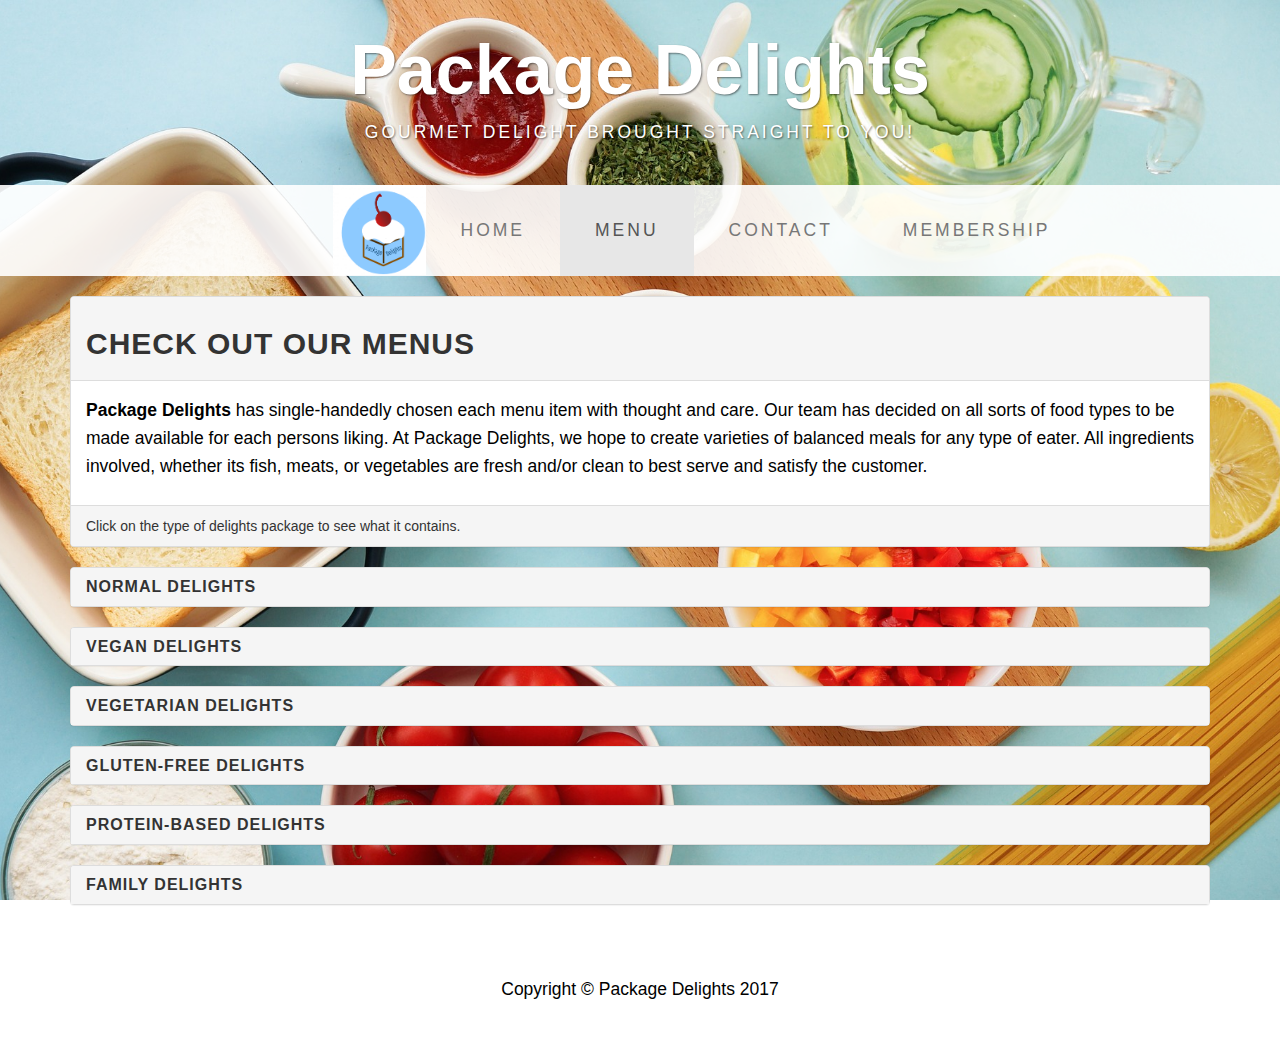
<file: menu.html>
<!DOCTYPE html>
<html lang="en">

<head>

  <meta charset="utf-8">
  <meta http-equiv="X-UA-Compatible" content="IE=edge">
  <meta name="viewport" content="width=device-width, initial-scale=1">
  <meta name="description" content="">
  <meta name="author" content="">

  <title>Menu</title>

  <!-- Bootstrap Core CSS -->
  <link href="css/bootstrap.min.css" rel="stylesheet">

  <!-- Custom CSS -->
  <link href="css/styles.css" rel="stylesheet">


</head>

<body>

  <div class="brand">Package Delights</div>
  <div class="address-bar">Gourmet delight brought straight to you!</div>

  <!-- Navigation -->
  <nav class="navbar navbar-default" role="navigation">
    <div class="container">
      <!-- Brand and toggle get grouped for better mobile display -->
      <div class="navbar-header">
        <button type="button" class="navbar-toggle" data-toggle="collapse" data-target="#bs-example-navbar-collapse-1">
                    <span class="sr-only">Toggle navigation</span>
                    <span class="icon-bar"></span>
                    <span class="icon-bar"></span>
                    <span class="icon-bar"></span>
                </button>
        <!-- navbar-brand is hidden on larger screens, but visible when the menu is collapsed -->
        <a class="navbar-brand" href="index.html">Package Delights</a>
      </div>
      <!-- Collect the nav links, forms, and other content for toggling -->
      <div class="collapse navbar-collapse" id="bs-example-navbar-collapse-1">
        <ul class="nav navbar-nav">
          <li>
            <img src="pdelights_imgs/logo2.0.png" alt="" id="navLogo">
          </li>
          <li>
            <a href="index.html">Home</a>
          </li>
          <li class="active">
            <a href="menu.html">Menu</a>
          </li>
          <li>
            <a href="contact.html">Contact</a>
          </li>
          <li>
            <a href="forum.html">Membership</a>
          </li>
        </ul>
      </div>
      <!-- /.navbar-collapse -->
    </div>
    <!-- /.container -->
  </nav>

  <div class="container">
    <div class="panel panel-default">
      <div class="panel-heading">
        <h2>Check Out Our Menus</h2>
      </div>
      <div class="panel-body">
        <p><strong>Package Delights</strong> has single-handedly chosen each menu item with thought and care. Our team has decided on all sorts of food types to be made available for each persons liking. At Package Delights, we hope to create varieties of
          balanced meals for any type of eater. All ingredients involved, whether its fish, meats, or vegetables are fresh and/or clean to best serve and satisfy the customer.</p>
      </div>
      <div class="panel-footer">Click on the type of delights package to see what it contains.</div>
    </div>

    <!-- MONDAY -->
    <div class="panel-group">
      <div class="panel panel-default">
        <div class="panel-heading">
          <h4 class="panel-title">
                    <a data-toggle="collapse" href="#collapse1">Normal Delights</a>
                    </h4>
        </div>
        <div id="collapse1" class="panel-collapse collapse">
          <div class="panel-body">
            <p>With the normal delights package, we hope to give a variety of foods ranging from brussel sprouts to beef. </p>
          </div><br>
          <div class="row">
            <!-- Menu Item 1 -->
            <div class="col-md-4">
              <div class="thumbnail">
                <img src="img/ramen.jpg" style="width:100%">
                <div class="caption">
                  <h3>First Package: $15</h3>
                  <p>The first package available for normal delights is $15, the smallest pack. This pack carries the lowest about of food but still has the essentials.</p>
                </div>
              </div>
            </div>
            <!-- Menu Item 2 -->
            <div class="col-md-4">
              <div class="thumbnail">
                <img src="img/pizza.jpg" style="width:100%">
                <div class="caption">
                  <h3>Second Package: $30</h3>
                  <p>This is the second package available in the package offers. It has the essentials that the first kit comes with but also has but double the food offered previously.</p>
                </div>
              </div>
            </div>
            <!-- Menu Item 3 -->
            <div class="col-md-4">
              <div class="thumbnail">
                <img src="img/kbbq.jpg" style="width:100%">
                <div class="caption">
                  <h3>Third Package: $45</h3>
                  <p>The biggest box available, the most food is included with this package. Generally follows the same packaging amount as the second option, but includes even more than that with the essentials added.</p>
                </div>
              </div>
            </div>
          </div>
          <div class="panel-footer">More options will be added soon</div>
        </div>
      </div>
    </div>


    <!-- TUESDAY -->
    <div class="panel-group">
      <div class="panel panel-default">
        <div class="panel-heading">
          <h4 class="panel-title">
                    <a data-toggle="collapse" href="#collapse2">Vegan Delights</a>
                    </h4>
        </div>
        <div id="collapse2" class="panel-collapse collapse">
          <div class="panel-body">
            <p> The vegan delights package is all about avoiding meats or any other animal product. We understand customers concerns about the use of animal products along with dietary problems with others. </p>
          </div>
          <div class="row">
            <!-- Menu Item 1 -->
            <div class="col-md-4">
              <div class="thumbnail">
                <img src="img/papayasalad.jpg" style="width:100%">
                <div class="caption">
                  <h3>First Package: $15</h3>
                  <p>The vegan package comes with the essentials of any meal, but this time, vegan-style! Essentials include all types of vegan products such as cheese fill-ins like Tofu Gouda, Cashew Brie, other types of replacement vegan products like
                    Lentils, Tempeh, and Seitan.</p>
                </div>
              </div>
            </div>
            <!-- Menu Item 2 -->
            <div class="col-md-4">
              <div class="thumbnail">
                <img src="img/ratatouille.jpg" style="width:100%">
                <div class="caption">
                  <h3>Second Package: $30</h3>
                  <p>This is the second package available in the package offers. It has the essentials that the first kit comes with but also has but double the food offered previously.
                  </p>
                </div>
              </div>
            </div>
            <!-- Menu Item 3 -->
            <div class="col-md-4">
              <div class="thumbnail">
                <img src="pdelights_imgs/vegan3.jpg" style="width:100%">
                <div class="caption">
                  <h3>Third Package: $45</h3>
                  <p>The biggest box available, the most food is included with this package. Generally follows the same packaging amount as the second option, but includes even more than that with the essentials added.</p>
                </div>
              </div>
            </div>
          </div>
          <div class="panel-footer">Menu items may be subject to change</div>
        </div>
      </div>
    </div>


    <!-- WEDNESDAY -->
    <div class="panel-group">
      <div class="panel panel-default">
        <div class="panel-heading">
          <h4 class="panel-title">
                    <a data-toggle="collapse" href="#collapse3">Vegetarian Delights</a>
                    </h4>
        </div>
        <div id="collapse3" class="panel-collapse collapse">
          <div class="panel-body">
            <p>Vegetarian delights are created to also offer an option that follows a general vegetarian diet, limiting any and all processed foods but also focusing on healthy fats that provide omega-3 fatty acids. </p>
          </div>
          <div class="row">
            <!-- Menu Item 1 -->
            <div class="col-md-4">
              <div class="thumbnail">
                <img src="img/padthai.jpg" style="width:100%">
                <div class="caption">
                  <h3>First Package: $15</h3>
                  <p>The vegetarian pack comes with all sorts of variety meals, aside from meat-based products. We offer fill-ins like Tofu, but we also have other products that avoid processing to help fit the vegetarian vibe. These products, like potato
                    fries, or for the omega-3 fatty acids, salmon, are all balanced within a package accordingly to make sure a meal isn't imbalanced.</p>
                </div>
              </div>
            </div>
            <!-- Menu Item 2 -->
            <div class="col-md-4">
              <div class="thumbnail">
                <img src="img/sushi.jpg" style="width:100%">
                <div class="caption">
                  <h3>Second Package: $30</h3>
                  <p>This is the second package available in the package offers. It has the essentials that the first kit comes with but also has but double the food offered previously.</p>
                </div>
              </div>
            </div>
            <!-- Menu Item 3 -->
            <div class="col-md-4">
              <div class="thumbnail">
                <img src="img/bucatini.jpg" style="width:100%">
                <div class="caption">
                  <h3>Third Package: $45</h3>
                  <p>The biggest box available, the most food is included with this package. Generally follows the same packaging amount as the second option, but includes even more than that with the essentials added.</p>
                </div>
              </div>
            </div>
          </div>
          <div class="panel-footer"></div>
        </div>
      </div>
    </div>


    <!-- THURSDAY -->
    <div class="panel-group">
      <div class="panel panel-default">
        <div class="panel-heading">
          <h4 class="panel-title">
                    <a data-toggle="collapse" href="#collapse4">Gluten-free Delights</a>
                    </h4>
        </div>
        <div id="collapse4" class="panel-collapse collapse">
          <div class="panel-body">
            <p>Like with the vegan and vegetarian options above, we provide a gluten-free option for those who do not want to eat gluten food products.</p>
          </div>
          <div class="row">
            <!-- Menu Item 1 -->
            <div class="col-md-4">
              <div class="thumbnail">
                <img src="img/bucatini.jpg" style="width:100%">
                <div class="caption">
                  <h3>First Package: $15</h3>
                  <p>Gluten-free packaging comes very similar to the normal food packaging, regular meals. But everything is absolutely made sure to be gluten-free rather than with gluten like the other packs contain.</p>
                </div>
              </div>
            </div>
            <!-- Menu Item 2 -->
            <div class="col-md-4">
              <div class="thumbnail">
                <img src="img/kebabs.jpg" style="width:100%">
                <div class="caption">
                  <h3>Second Package: $30</h3>
                  <p>This is the second package available in the package offers. It has the essentials that the first kit comes with but also has but double the food offered previously.</p>
                </div>
              </div>
            </div>
            <!-- Menu Item 3 -->
            <div class="col-md-4">
              <div class="thumbnail">
                <img src="img/ratatouille.jpg" style="width:100%">
                <div class="caption">
                  <h3>Third Package: $45</h3>
                  <p>The biggest box available, the most food is included with this package. Generally follows the same packaging amount as the second option, but includes even more than that with the essentials added.</p>
                </div>
              </div>
            </div>
          </div>
          <div class="panel-footer"></div>
        </div>
      </div>
    </div>


    <!-- FRIDAY -->
    <div class="panel-group">
      <div class="panel panel-default">
        <div class="panel-heading">
          <h4 class="panel-title">
                    <a data-toggle="collapse" href="#collapse5">Protein-based Delights</a>
                    </h4>
        </div>
        <div id="collapse5" class="panel-collapse collapse">
          <div class="panel-body">
            <p>We also carry a heavily protein-based package offering a variety of protein-packed foods like meats, eggs, various types of nuts, and any other normal food you could think of. This pack aims to provide a way to obtain a heartier meal plan
              for those who may workout, or in general need more protein consumption.</p>
          </div>
          <div class="row">
            <!-- Menu Item 1 -->
            <div class="col-md-4">
              <div class="thumbnail">
                <img src="pdelights_imgs/meat1.jpg" style="width:100%">
                <div class="caption">
                  <h3>First Package: $15</h3>
                  <p>The protein pack is a bit special from the other packs since there are a variety of ways to get protein, but the team mostly wanted to find a way to help promote variety in protein oriented diets. We offer meats, but we also offer drinks,
                    protein bars, nuts, lesser known options like quinoa, lentil, yogurts, etc. </p>
                </div>
              </div>
            </div>
            <!-- Menu Item 2 -->
            <div class="col-md-4">
              <div class="thumbnail">
                <img src="pdelights_imgs/meat2.jpg" style="width:100%">
                <div class="caption">
                  <h3>Second Package: $30</h3>
                  <p>This is the second package available in the package offers. It has the essentials that the first kit comes with but also has but double the food offered previously.</p>
                </div>
              </div>
            </div>
            <!-- Menu Item 3 -->
            <div class="col-md-4">
              <div class="thumbnail">
                <img src="img/wings.jpg" style="width:100%">
                <div class="caption">
                  <h3>Third Package: $45</h3>
                  <p>The biggest box available, the most food is included with this package. Generally follows the same packaging amount as the second option, but includes even more than that with the essentials added.</p>
                </div>
              </div>
            </div>
          </div>
          <div class="panel-footer"></div>
        </div>
      </div>
    </div>


    <!-- SATURDAY -->
    <div class="panel-group">
      <div class="panel panel-default">
        <div class="panel-heading">
          <h4 class="panel-title">
                    <a data-toggle="collapse" href="#collapse6">Family Delights</a>
                    </h4>
        </div>
        <div id="collapse6" class="panel-collapse collapse">
          <div class="panel-body">
            <p>The family delights package aims to provide a bigger bulk option with a lot of healthy-but-fun foods for families with children of all ages. We aim to create a pack that makes it easier on the parents to find food that everyone at the table
              can eat.</p>
          </div>
          <div class="row">
            <!-- Menu Item 1 -->
            <div class="col-md-4">
              <div class="thumbnail">
                <img src="img/pizza.jpg" style="width:100%">
                <div class="caption">
                  <h3>First Package: $15</h3>
                  <p>The family meal is a unique option for anyone whos supporting a family and trying to figure out daily what meals to have. We try our best to include kid-friendly foods like tangerines, or healthy mac n' cheese, to help improve diets
                    within youth.</p>
                </div>
              </div>
            </div>
            <!-- Menu Item 2 -->
            <div class="col-md-4">
              <div class="thumbnail">
                <img src="img/tacos.jpg" style="width:100%">
                <div class="caption">
                  <h3>Second Package: $30</h3>
                  <p>This is the second package available in the package offers. It has the essentials that the first kit comes with but also has but double the food offered previously.</p>
                </div>
              </div>
            </div>
            <!-- Menu Item 3 -->
            <div class="col-md-4">
              <div class="thumbnail">
                <img src="pdelights_imgs/family3.jpg" style="width:100%">
                <div class="caption">
                  <h3>Third Package: $45</h3>
                  <p>The biggest box available, the most food is included with this package. Generally follows the same packaging amount as the second option, but includes even more than that with the essentials added.</p>
                </div>
              </div>
            </div>
          </div>
          <div class="panel-footer"></div>
        </div>
      </div>
    </div>
  </div>


  <footer>
    <div class="container">
      <div class="row">
        <div class="col-lg-12 text-center">
          <p>Copyright &copy; Package Delights 2017</p>
        </div>
      </div>
    </div>
  </footer>

  <!-- jQuery -->
  <!-- <script src="js/jquery.js"></script> -->
  <script src="https://ajax.googleapis.com/ajax/libs/jquery/3.2.1/jquery.min.js"></script>
  <!-- snippet in your web page. -->

  <!-- Bootstrap Core JavaScript -->
  <!-- <script src="js/bootstrap.min.js"></script> -->
  <!-- Latest compiled and minified JavaScript -->
  <script src="https://maxcdn.bootstrapcdn.com/bootstrap/3.3.7/js/bootstrap.min.js" integrity="sha384-Tc5IQib027qvyjSMfHjOMaLkfuWVxZxUPnCJA7l2mCWNIpG9mGCD8wGNIcPD7Txa" crossorigin="anonymous"></script>

  <!-- Script to Activate the Carousel -->
  <script>
    $('.carousel').carousel({
      interval: 5000 //changes the speed
    })
  </script>

</body>

</html>
</file>
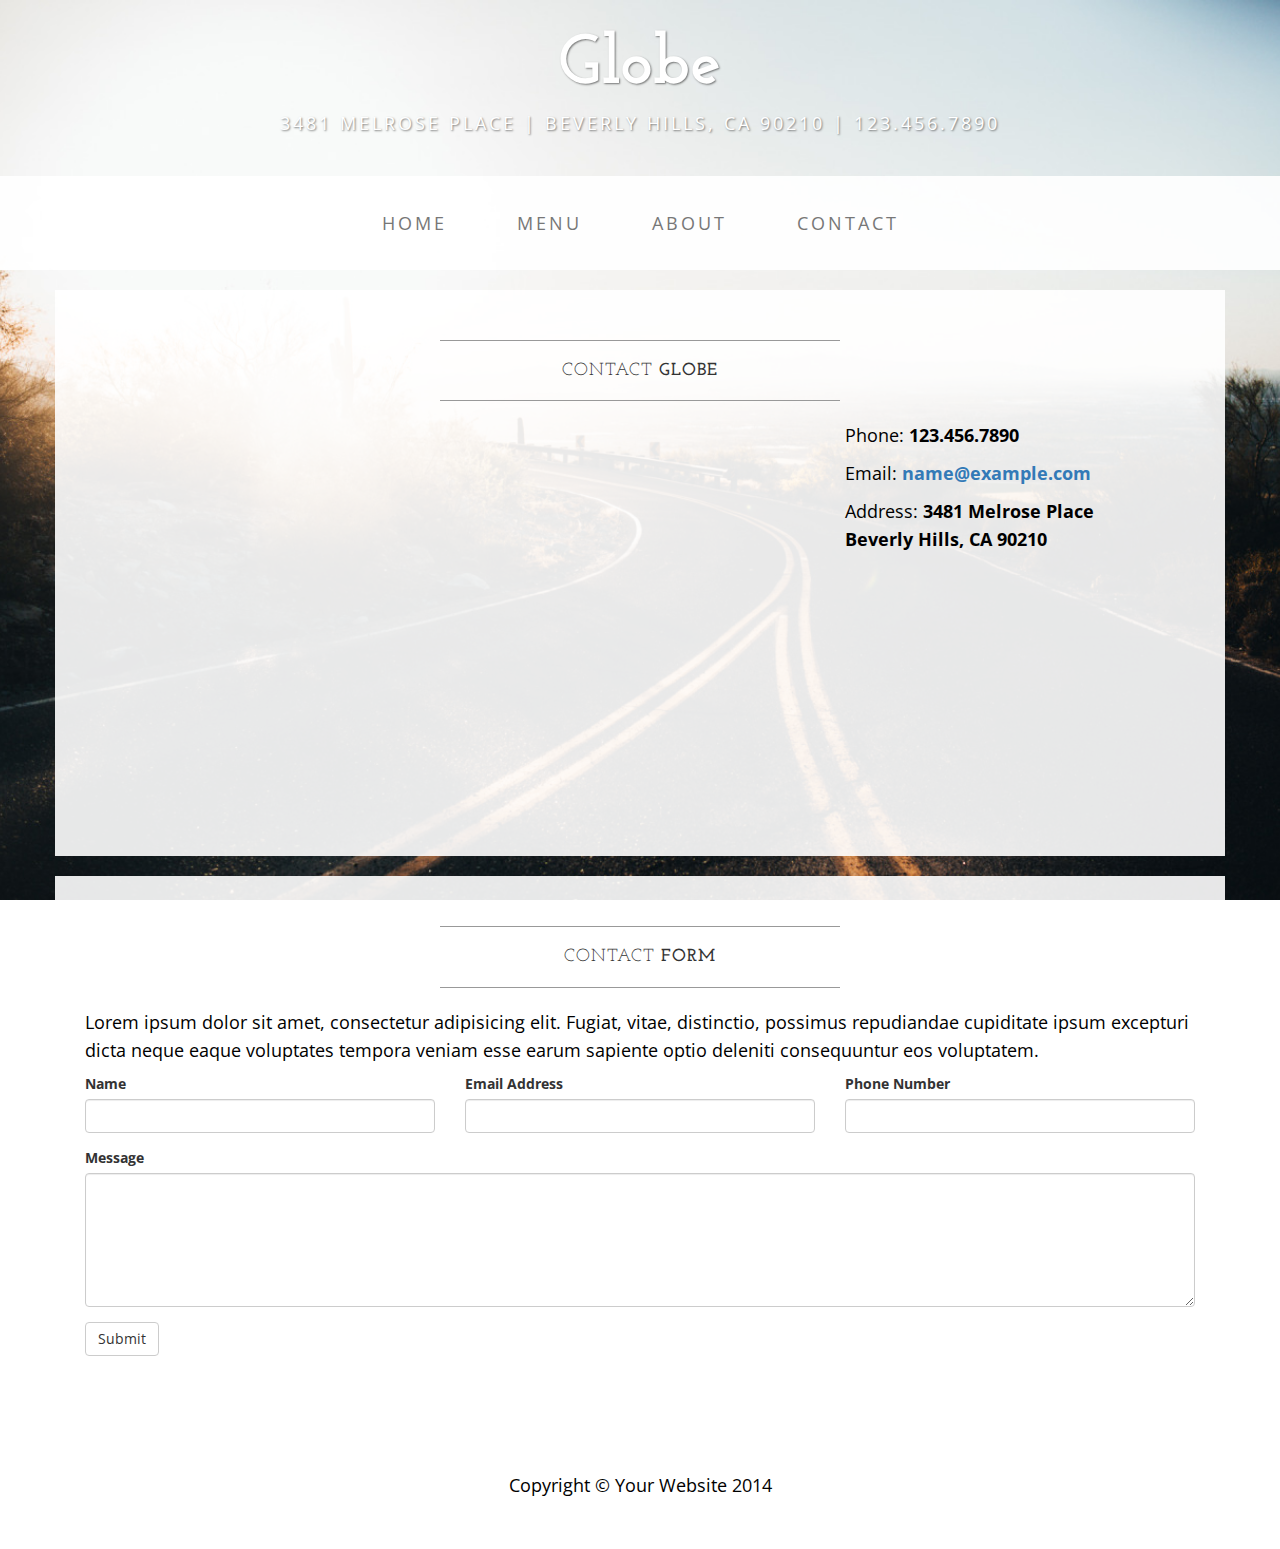
<file: Capstone Project/contact.html>
<!--  -->

<!DOCTYPE html>
<html lang="en">

<head>

    <meta charset="utf-8">
    <meta http-equiv="X-UA-Compatible" content="IE=edge">
    <meta name="viewport" content="width=device-width, initial-scale=1">
    <meta name="description" content="">
    <meta name="author" content="">

    <title>Contact</title>

    <!-- Bootstrap Core CSS -->
    <link href="css/bootstrap.min.css" rel="stylesheet">

    <!-- Custom CSS -->
    <link href="css/business-casual.css" rel="stylesheet">

    <!-- Fonts -->
    <link href="https://fonts.googleapis.com/css?family=Open+Sans:300italic,400italic,600italic,700italic,800italic,400,300,600,700,800" rel="stylesheet" type="text/css">
    <link href="https://fonts.googleapis.com/css?family=Josefin+Slab:100,300,400,600,700,100italic,300italic,400italic,600italic,700italic" rel="stylesheet" type="text/css">

    <!-- HTML5 Shim and Respond.js IE8 support of HTML5 elements and media queries -->
    <!-- WARNING: Respond.js doesn't work if you view the page via file:// -->
    <!--[if lt IE 9]>
        <script src="https://oss.maxcdn.com/libs/html5shiv/3.7.0/html5shiv.js"></script>
        <script src="https://oss.maxcdn.com/libs/respond.js/1.4.2/respond.min.js"></script>
    <![endif]-->

</head>

<body>

    <div class="brand">Globe</div>
    <div class="address-bar">3481 Melrose Place | Beverly Hills, CA 90210 | 123.456.7890</div>

    <!-- Navigation -->
    <nav class="navbar navbar-default" role="navigation">
        <div class="container">
            <!-- Brand and toggle get grouped for better mobile display -->
            <div class="navbar-header">
                <button type="button" class="navbar-toggle" data-toggle="collapse" data-target="#bs-example-navbar-collapse-1">
                    <span class="sr-only">Toggle navigation</span>
                    <span class="icon-bar"></span>
                    <span class="icon-bar"></span>
                    <span class="icon-bar"></span>
                </button>
                <!-- navbar-brand is hidden on larger screens, but visible when the menu is collapsed -->
                <a class="navbar-brand" href="index.html">Business Casual</a>
            </div>
            <!-- Collect the nav links, forms, and other content for toggling -->
            <div class="collapse navbar-collapse" id="bs-example-navbar-collapse-1">
                <ul class="nav navbar-nav">
                    <li>
                        <a href="index.html">Home</a>
                    </li>
                    <li>
                        <a href="menu.html">Menu</a>
                    </li>
                    <li>
                        <a href="about.html">About</a>
                    </li>
                    <li>
                        <a href="contact.html">Contact</a>
                    </li>
                </ul>
            </div>
            <!-- /.navbar-collapse -->
        </div>
        <!-- /.container -->
    </nav>

    <div class="container">

        <div class="row">
            <div class="box">
                <div class="col-lg-12">
                    <hr>
                    <h2 class="intro-text text-center">Contact
                        <strong>Globe</strong>
                    </h2>
                    <hr>
                </div>
                <div class="col-md-8">
                    <!-- Embedded Google Map using an iframe - to select your location find it on Google maps and paste the link as the iframe src. If you want to use the Google Maps API instead then have at it! -->
                    <iframe width="100%" height="400" frameborder="0" scrolling="no" marginheight="0" marginwidth="0" src="http://maps.google.com/maps?hl=en&amp;ie=UTF8&amp;ll=37.0625,-95.677068&amp;spn=56.506174,79.013672&amp;t=m&amp;z=4&amp;output=embed"></iframe>
                </div>
                <div class="col-md-4">
                    <p>Phone:
                        <strong>123.456.7890</strong>
                    </p>
                    <p>Email:
                        <strong><a href="mailto:name@example.com">name@example.com</a></strong>
                    </p>
                    <p>Address:
                        <strong>3481 Melrose Place
                            <br>Beverly Hills, CA 90210</strong>
                    </p>
                </div>
                <div class="clearfix"></div>
            </div>
        </div>

        <div class="row">
            <div class="box">
                <div class="col-lg-12">
                    <hr>
                    <h2 class="intro-text text-center">Contact
                        <strong>form</strong>
                    </h2>
                    <hr>
                    <p>Lorem ipsum dolor sit amet, consectetur adipisicing elit. Fugiat, vitae, distinctio, possimus repudiandae cupiditate ipsum excepturi dicta neque eaque voluptates tempora veniam esse earum sapiente optio deleniti consequuntur eos voluptatem.</p>
                    <form role="form">
                        <div class="row">
                            <div class="form-group col-lg-4">
                                <label>Name</label>
                                <input type="text" class="form-control">
                            </div>
                            <div class="form-group col-lg-4">
                                <label>Email Address</label>
                                <input type="email" class="form-control">
                            </div>
                            <div class="form-group col-lg-4">
                                <label>Phone Number</label>
                                <input type="tel" class="form-control">
                            </div>
                            <div class="clearfix"></div>
                            <div class="form-group col-lg-12">
                                <label>Message</label>
                                <textarea class="form-control" rows="6"></textarea>
                            </div>
                            <div class="form-group col-lg-12">
                                <input type="hidden" name="save" value="contact">
                                <button type="submit" class="btn btn-default">Submit</button>
                            </div>
                        </div>
                    </form>
                </div>
            </div>
        </div>

    </div>
    <!-- /.container -->

    <footer>
        <div class="container">
            <div class="row">
                <div class="col-lg-12 text-center">
                    <p>Copyright &copy; Your Website 2014</p>
                </div>
            </div>
        </div>
    </footer>

    <!-- jQuery -->
    <script src="js/jquery.js"></script>

    <!-- Bootstrap Core JavaScript -->
    <script src="js/bootstrap.min.js"></script>

</body>

</html>
</file>
<file: fonts/bootstrap-social-gh-pages/assets/css/docs.css>
body{font-weight:300;-webkit-font-smoothing:antialiased}
h2{text-align:center;font-weight:300}
.btn-social-icon{margin-bottom:4px}
.jumbotron{position:relative;font-size:16px;color:#fff;color:rgba(255,255,255,0.75);text-align:center;border-radius:0;padding-bottom:80px;background-image:-webkit-linear-gradient(left, #720e9e 0, #dd4b39 100%);background-image:-o-linear-gradient(left, #720e9e 0, #dd4b39 100%);background-image:linear-gradient(to right, #720e9e 0, #dd4b39 100%);background-repeat:repeat-x;filter:progid:DXImageTransform.Microsoft.gradient(startColorstr='#ff720e9e', endColorstr='#ffdd4b39', GradientType=1)}.jumbotron h1{margin-bottom:15px;font-weight:300;letter-spacing:-1px;color:#fff}
.jumbotron iframe{width:100px !important;height:20px !important;border:none;overflow:hidden;margin:2px}
.jumbotron p a,.jumbotron .jumbotron-links a{font-weight:500;color:#fff}
.jumbotron .jumbotron-links{margin-top:15px;margin-bottom:0;padding-left:0;list-style:none;font-size:14px}.jumbotron .jumbotron-links li{display:inline}
.jumbotron .jumbotron-links li+li{margin-left:20px}
.jumbotron .bottom{position:absolute;bottom:0;left:0;right:0;padding:18px;background-color:rgba(0,0,0,0.2)}
.btn-outline{margin-top:15px;margin-bottom:15px;padding:18px 24px;font-size:inherit;font-weight:500;color:#fff;background-color:transparent;border-color:#fff;border-color:rgba(255,255,255,0.5);transition:all .1s ease-in-out}.btn-outline:hover,.btn-outline:active{color:#720e9e;background-color:#fff;border-color:#fff}
.how-to{padding:20px}.how-to h2{text-align:center}
.how-to li{font-size:21px;line-height:1.7;margin-top:20px}.how-to li p{font-size:16px;color:#555}
.how-to code{font-size:85%;word-wrap:break-word;white-space:normal}
footer{text-align:center;opacity:.8;padding:50px;background-image:-webkit-linear-gradient(left, #dd4b39 0, #720e9e 100%);background-image:-o-linear-gradient(left, #dd4b39 0, #720e9e 100%);background-image:linear-gradient(to right, #dd4b39 0, #720e9e 100%);background-repeat:repeat-x;filter:progid:DXImageTransform.Microsoft.gradient(startColorstr='#ffdd4b39', endColorstr='#ff720e9e', GradientType=1)}footer a{color:#fff}footer a:hover{color:#fff}
.links{margin:0;list-style:none;padding-left:0}.links li{display:inline;padding:0 10px}
.social-class .social-hex{font-family:Monaco,Menlo,Consolas,"Courier New",monospace;font-size:10px;opacity:.3;float:right}
.social-class li{margin-bottom:4px}.social-class li:hover .social-hex{opacity:1}
.social-class li:hover code{background-color:#e8e8ee}
.social-class code{cursor:default}
</file>
<file: css/styles.css>
/*!
 * Start Bootstrap - Business Casual (http://startbootstrap.com/)
 * Copyright 2013-2016 Start Bootstrap
 * Licensed under MIT (https://github.com/BlackrockDigital/startbootstrap/blob/gh-pages/LICENSE)
 */

body {
    font-family: "Open Sans", "Helvetica Neue", Helvetica, Arial, sans-serif;
    background: url("../pdelights_imgs/back.jpg") no-repeat center center fixed;
    -webkit-background-size: cover;
    -moz-background-size: cover;
    background-size: cover;
    -o-background-size: cover;
}

h1, h2, h3, h4, h5, h6 {
    text-transform: uppercase;
    font-family: "Josefin Slab", "Helvetica Neue", Helvetica, Arial, sans-serif;
    font-weight: 700;
    letter-spacing: 1px;
}

p {
    font-size: 1.25em;
    line-height: 1.6;
    color: #000;
}

.location {
  margin-top: 15%;
}

.message {
  text-align: left;
}

.social {
  text-align: center;
  text-align: center;
}

.blue {
  color: blue;
}

.instagram {
  color: rgb(15, 83, 193);
}

hr {
    max-width: 400px;
    border-color: #999999;
}

.brand, .address-bar {
    display: none;
}

.navbar-brand {
    text-transform: uppercase;
    font-weight: 900;
    letter-spacing: 2px;
}

.navbar-nav {
    text-transform: uppercase;
    font-weight: 400;
    letter-spacing: 3px;
}

.img-full {
    min-width: 100%;
}

.brand-before, .brand-name {
    text-transform: capitalize;
}

.brand-before {
    margin: 15px 0;
}

.brand-name {
    margin: 0;
    font-size: 4em;
}

.tagline-divider {
    margin: 15px auto 3px;
    max-width: 250px;
    border-color: #999999;
}

.box {
    margin-bottom: 20px;
    padding: 30px 15px;
    background: #fff;
    background: rgba(255, 255, 255, 0.9);
}

.intro-text {
    text-transform: uppercase;
    font-size: 1.25em;
    font-weight: 400;
    letter-spacing: 1px;
}

.img-border {
    float: none;
    margin: 0 auto 0;
    border: #999999 solid 1px;
}

.img-left {
    float: none;
    margin: 0 auto 0;
}

footer {
    background: #fff;
    background: rgba(255, 255, 255, 0.9);

}

footer p {
    margin: 0;
    padding:50px 0;
}

@media screen and (min-width:768px) {
    .brand {
        display: inherit;
        margin: 0;
        padding: 30px 0 10px;
        text-align: center;
        text-shadow: 1px 1px 2px rgba(0, 0, 0, 0.5);
        font-family: "Josefin Slab", "Helvetica Neue", Helvetica, Arial, sans-serif;
        font-size: 5em;
        font-weight: 700;
        line-height: normal;
        color: #fff;
    }
    .top-divider {
        margin-top: 0;
    }
    .img-left {
        float: left;
        margin-right: 25px;
    }
    .address-bar {
        display: inherit;
        margin: 0;
        padding: 0 0 40px;
        text-align: center;
        text-shadow: 1px 1px 2px rgba(0, 0, 0, 0.5);
        text-transform: uppercase;
        font-size: 1.25em;
        font-weight: 400;
        letter-spacing: 3px;
        color: #fff;
    }
    .navbar {
        border-radius: 0;
    }
    .navbar-header {
        display: none;
    }
    .navbar {
        min-height: 0;
    }
    .navbar-default {
        border: none;
        background: #fff;
        background: rgba(255, 255, 255, 0.9);
    }
    .nav>li>a {
        padding: 35px;
    }
    .navbar-nav>li>a {
        line-height: normal;
    }
    .navbar-nav {
        display: table;
        float: none;
        margin: 0 auto;
        table-layout: fixed;
        font-size: 1.25em;
    }

    .location {
      padding-top: none;
    }
}

#socialMedia {
  padding-left: 65px;
}



@media screen and (min-width:1200px) {
    .box:after {
        content: '';
        display: table;
        clear: both;
    }
}

div.scrollmenu {
    background-color: #333;
    overflow: auto;
    white-space: nowrap;
}

div.scrollmenu li {
    display: inline-block;
    color: white;
    text-align: center;
    padding: 14px;
    text-decoration: none;

  .location {
    padding-top: none;
  }
}

#disalign{
  margin-left: auto;
  margin-right: auto;
  text-align: center;
}

#navLogo {
  width: 40%;
  float:right;
}
</file>
<file: Capstone Project/css/business-casual.css>
/*!
 * Start Bootstrap - Business Casual (http://startbootstrap.com/)
 * Copyright 2013-2016 Start Bootstrap
 * Licensed under MIT (https://github.com/BlackrockDigital/startbootstrap/blob/gh-pages/LICENSE)
 */

body {
    font-family: "Open Sans", "Helvetica Neue", Helvetica, Arial, sans-serif;
    background: url('../img/road.jpg') no-repeat center center fixed;
    -webkit-background-size: cover;
    -moz-background-size: cover;
    background-size: cover;
    -o-background-size: cover;
}

h1, h2, h3, h4, h5, h6 {
    text-transform: uppercase;
    font-family: "Josefin Slab", "Helvetica Neue", Helvetica, Arial, sans-serif;
    font-weight: 700;
    letter-spacing: 1px;
}

p {
    font-size: 1.25em;
    line-height: 1.6;
    color: #000;
}

hr {
    max-width: 400px;
    border-color: #999999;
}

.brand, .address-bar {
    display: none;
}

.navbar-brand {
    text-transform: uppercase;
    font-weight: 900;
    letter-spacing: 2px;
}

.navbar-nav {
    text-transform: uppercase;
    font-weight: 400;
    letter-spacing: 3px;
}

.img-full {
    min-width: 100%;
}

.brand-before, .brand-name {
    text-transform: capitalize;
}

.brand-before {
    margin: 15px 0;
}

.brand-name {
    margin: 0;
    font-size: 4em;
}

.tagline-divider {
    margin: 15px auto 3px;
    max-width: 250px;
    border-color: #999999;
}

.box {
    margin-bottom: 20px;
    padding: 30px 15px;
    background: #fff;
    background: rgba(255, 255, 255, 0.9);
}

.intro-text {
    text-transform: uppercase;
    font-size: 1.25em;
    font-weight: 400;
    letter-spacing: 1px;
}

.img-border {
    float: none;
    margin: 0 auto 0;
    border: #999999 solid 1px;
}

.img-left {
    float: none;
    margin: 0 auto 0;
}

footer {
    background: #fff;
    background: rgba(255, 255, 255, 0.9);
}

footer p {
    margin: 0;
    padding: 50px 0;
}

@media screen and (min-width:768px) {
    .brand {
        display: inherit;
        margin: 0;
        padding: 30px 0 10px;
        text-align: center;
        text-shadow: 1px 1px 2px rgba(0, 0, 0, 0.5);
        font-family: "Josefin Slab", "Helvetica Neue", Helvetica, Arial, sans-serif;
        font-size: 5em;
        font-weight: 700;
        line-height: normal;
        color: #fff;
    }
    .top-divider {
        margin-top: 0;
    }
    .img-left {
        float: left;
        margin-right: 25px;
    }
    .address-bar {
        display: inherit;
        margin: 0;
        padding: 0 0 40px;
        text-align: center;
        text-shadow: 1px 1px 2px rgba(0, 0, 0, 0.5);
        text-transform: uppercase;
        font-size: 1.25em;
        font-weight: 400;
        letter-spacing: 3px;
        color: #fff;
    }
    .navbar {
        border-radius: 0;
    }
    .navbar-header {
        display: none;
    }
    .navbar {
        min-height: 0;
    }
    .navbar-default {
        border: none;
        background: #fff;
        background: rgba(255, 255, 255, 0.9);
    }
    .nav>li>a {
        padding: 35px;
    }
    .navbar-nav>li>a {
        line-height: normal;
    }
    .navbar-nav {
        display: table;
        float: none;
        margin: 0 auto;
        table-layout: fixed;
        font-size: 1.25em;
    }
}

@media screen and (min-width:1200px) {
    .box:after {
        content: '';
        display: table;
        clear: both;
    }
}
</file>
